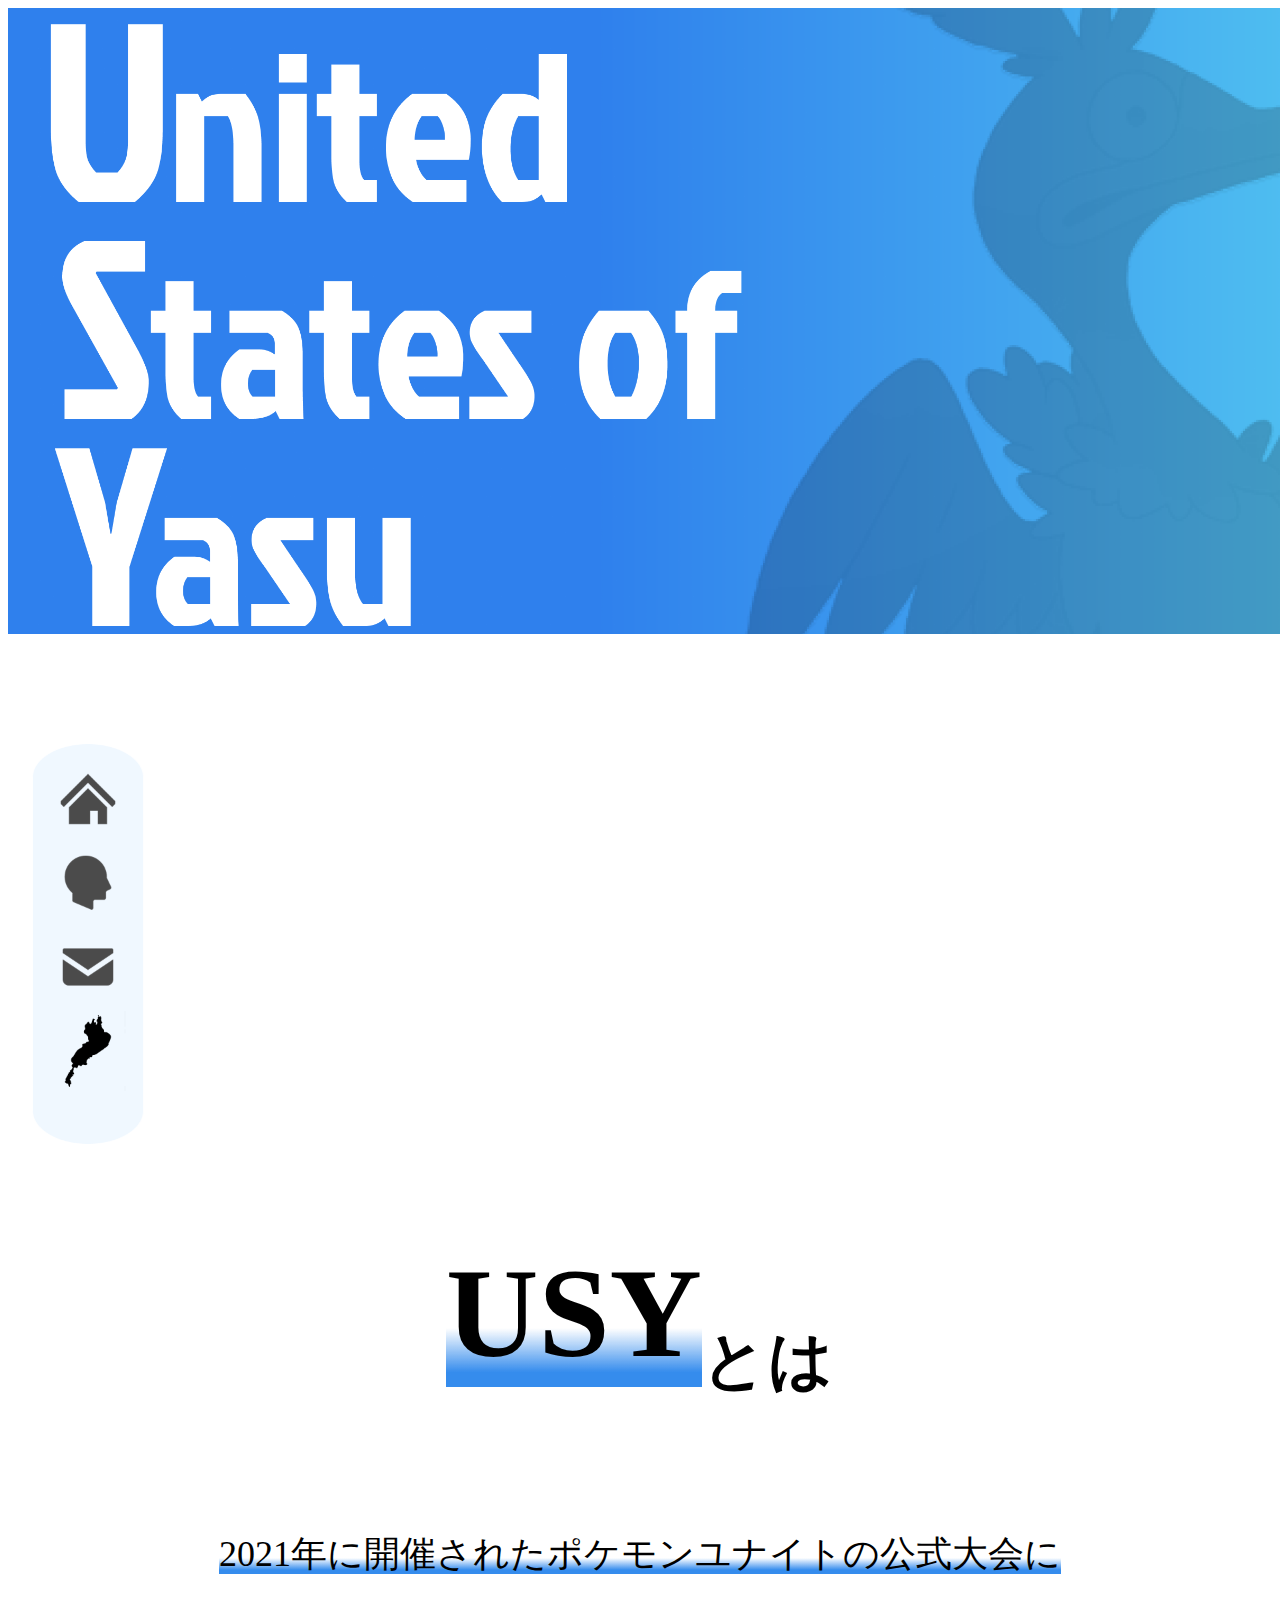
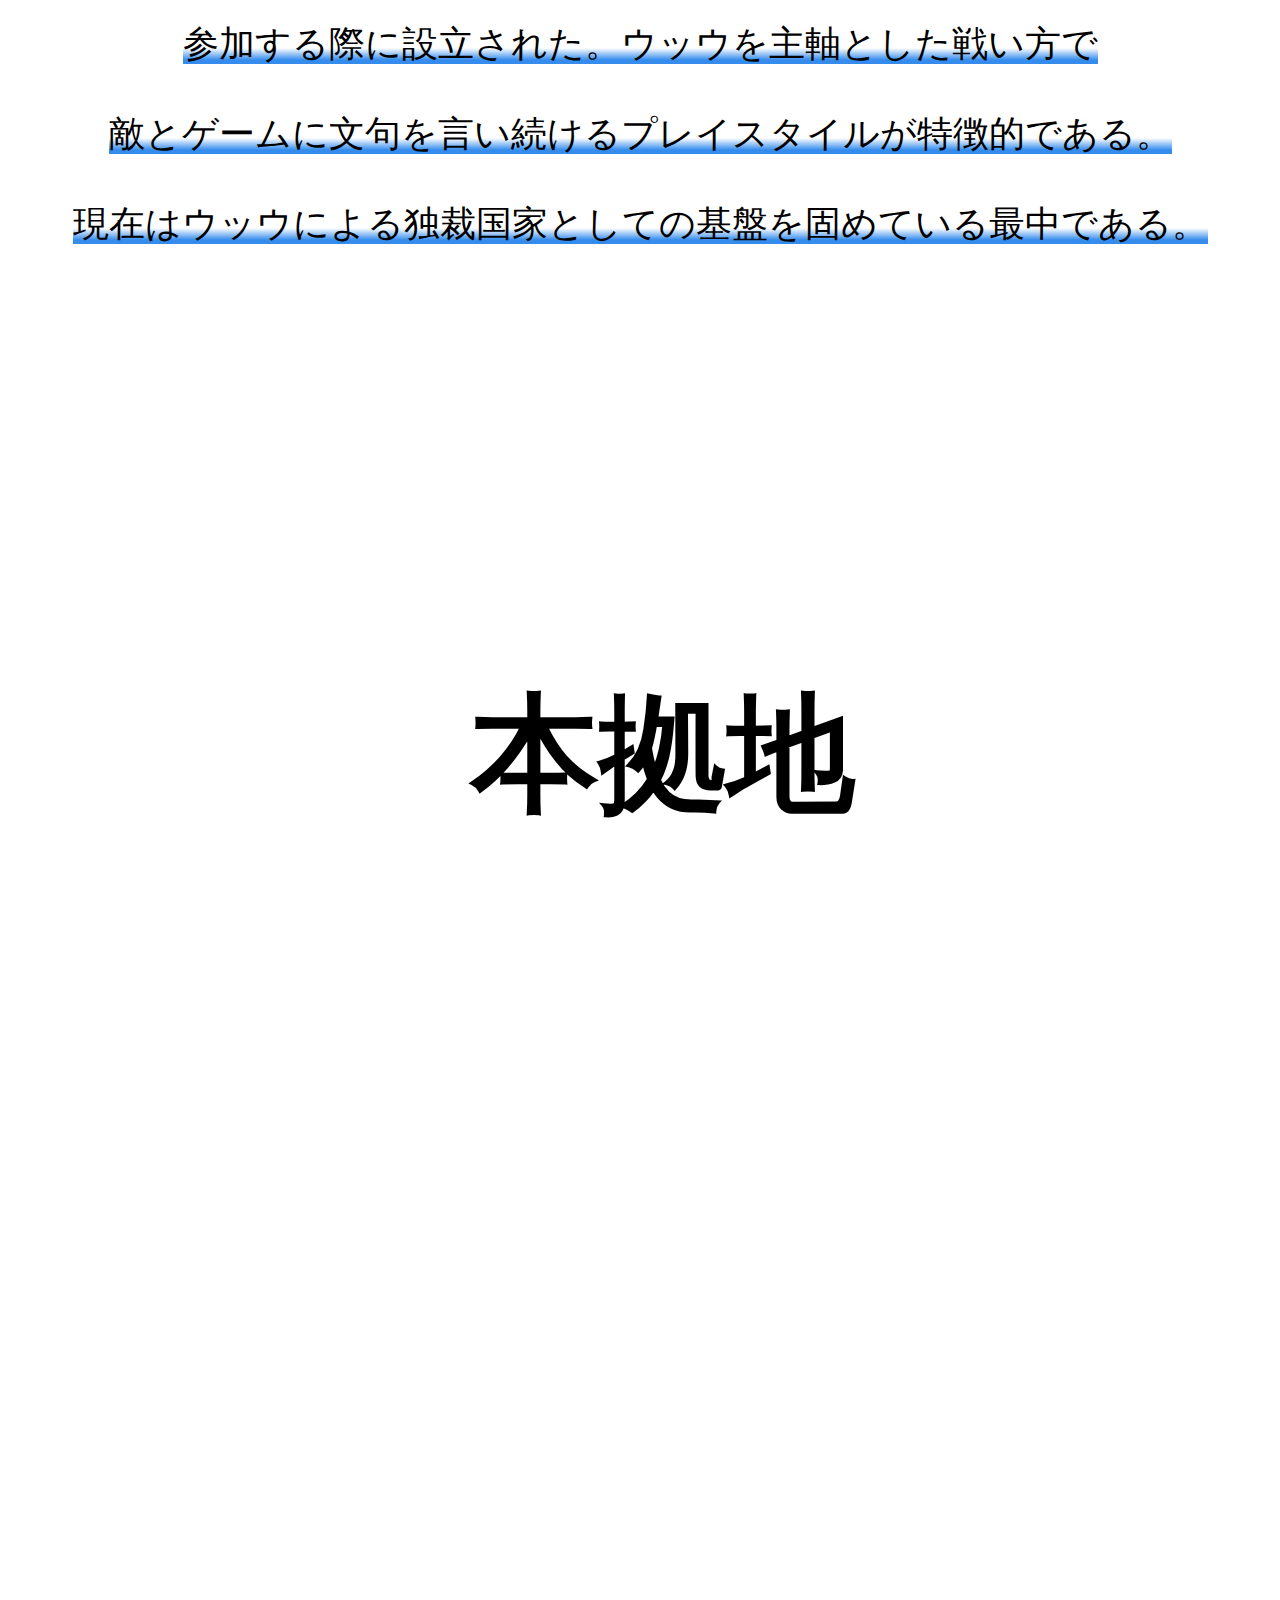
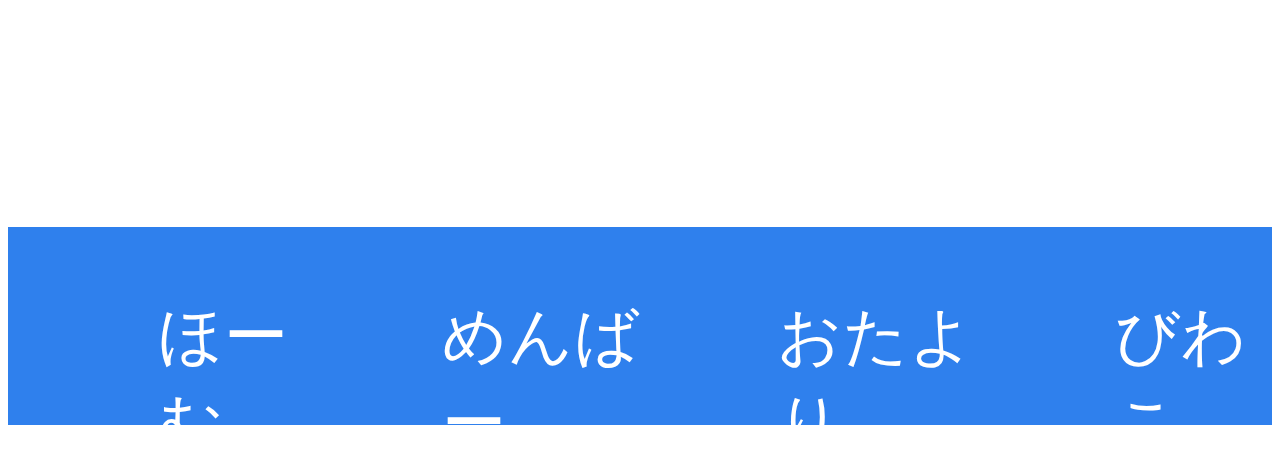
<file: index.html>
<!DOCTYPE html>
<html lang="ja">
<head>
    <meta charset="UTF-8">
    <meta name="viewport" content="width=device-width, initial-scale=1, minimum-scale=1, maximum-scale=1, user-scalable=no">
    <title>United states of yasu</title>
    <link rel="stylesheet" href="./css/style.css">
</head>
<body>
    <main>
        <!--タイトルビュー-->
        <div class="area-top-view">
            <div class="container">
                <img class="back" src="./img/Mainvisual/Mainvis_back.png">
                <img class="img"  id="title" src="./img/Mainvisual/Minvis_title.png">
                <img class="img"   id="uxu" src="./img/Mainvisual/Mainvis_uxu.png">
            </div>
        </div>
    

        
<div class="home">
        <!--ナビゲーション-->
            <div class="nav-container">
                <ul class="nav-area">
                    <li class="nav-icon"><a href="index.html"><img src="./img/nav/nav_homeicon.png"></a></li>
                    <li class="nav-icon"><a href="member.html"><img src="./img/nav/nav_membericon.png"></a></li>
                    <li class="nav-icon"><a href="contact.html"><img src="./img/nav/nav_mailicon.png"></a></li>
                    <li class="nav-icon"><a href=""><img src="./img/nav/nav_biwakoicon.png"></a></li>
                </ul>
            </div>




        <!--USYについて-->
        <section class="area-home-about">
            <div class="container">
                <div class="head-home">
                    <h1 class="ttl1" loading="lazy" >USY</h1>
                    <h1 class="ttl2" loading="lazy" >とは</h1>
                </div>
                    <div class="text">
                        <p class="description"><span class="marker">2021年に開催されたポケモンユナイトの公式大会に<br></span>
                            <span class="marker">参加する際に設立された。ウッウを主軸とした戦い方で<br></span>
                            <span class="marker"> 敵とゲームに文句を言い続けるプレイスタイルが特徴的である。<br></span>
                            <span class="marker">現在はウッウによる独裁国家としての基盤を固めている最中である。</span>
                        </p>
                    </div>
            </div>
        </section>

<!--本拠地-->
        <section class="area-home-ie">
            <div class="container">
                <div class="head-ie">
                    <h1 class="ttl-ie">本拠地</h1>
                    <div class="Map">
                        <iframe src="https://www.google.com/maps/embed?pb=!1m18!1m12!1m3!1d1689.1004318960343!2d136.02702388579354!3d35.06874247629437!2m3!1f0!2f0!3f0!3m2!1i1024!2i768!4f13.1!3m3!1m2!1s0x600170f794026bbb%3A0x8f0c9e824e42f577!2z44CSNTIwLTIzMzEg5ruL6LOA55yM6YeO5rSy5biC5bCP56-g5Y6f77yR77yZ77yU77yQ4oiS77yT77yZ!5e0!3m2!1sja!2sjp!4v1739343496505!5m2!1sja!2sjp" width="800" height="600" style="border:0;" allowfullscreen="" loading="lazy" referrerpolicy="no-referrer-when-downgrade"></iframe>
                    </div>
                </div>
            </div>
        </section>
</div>
    </main>

    <footer>
        <div class="container">
            <ul class="footer-nav">
                <li class="home"><a href="./index.html">ほーむ</a></li>
                <li class="member"><a href="./member.html">めんばー</a></li>
                <li class="contact"><a href="./contact.html">おたより</a></li>
                <li class="biwako"><a href="">びわこ</a></li>
            </ul>
        </div>
    </footer>
</body>
</html>
</file>
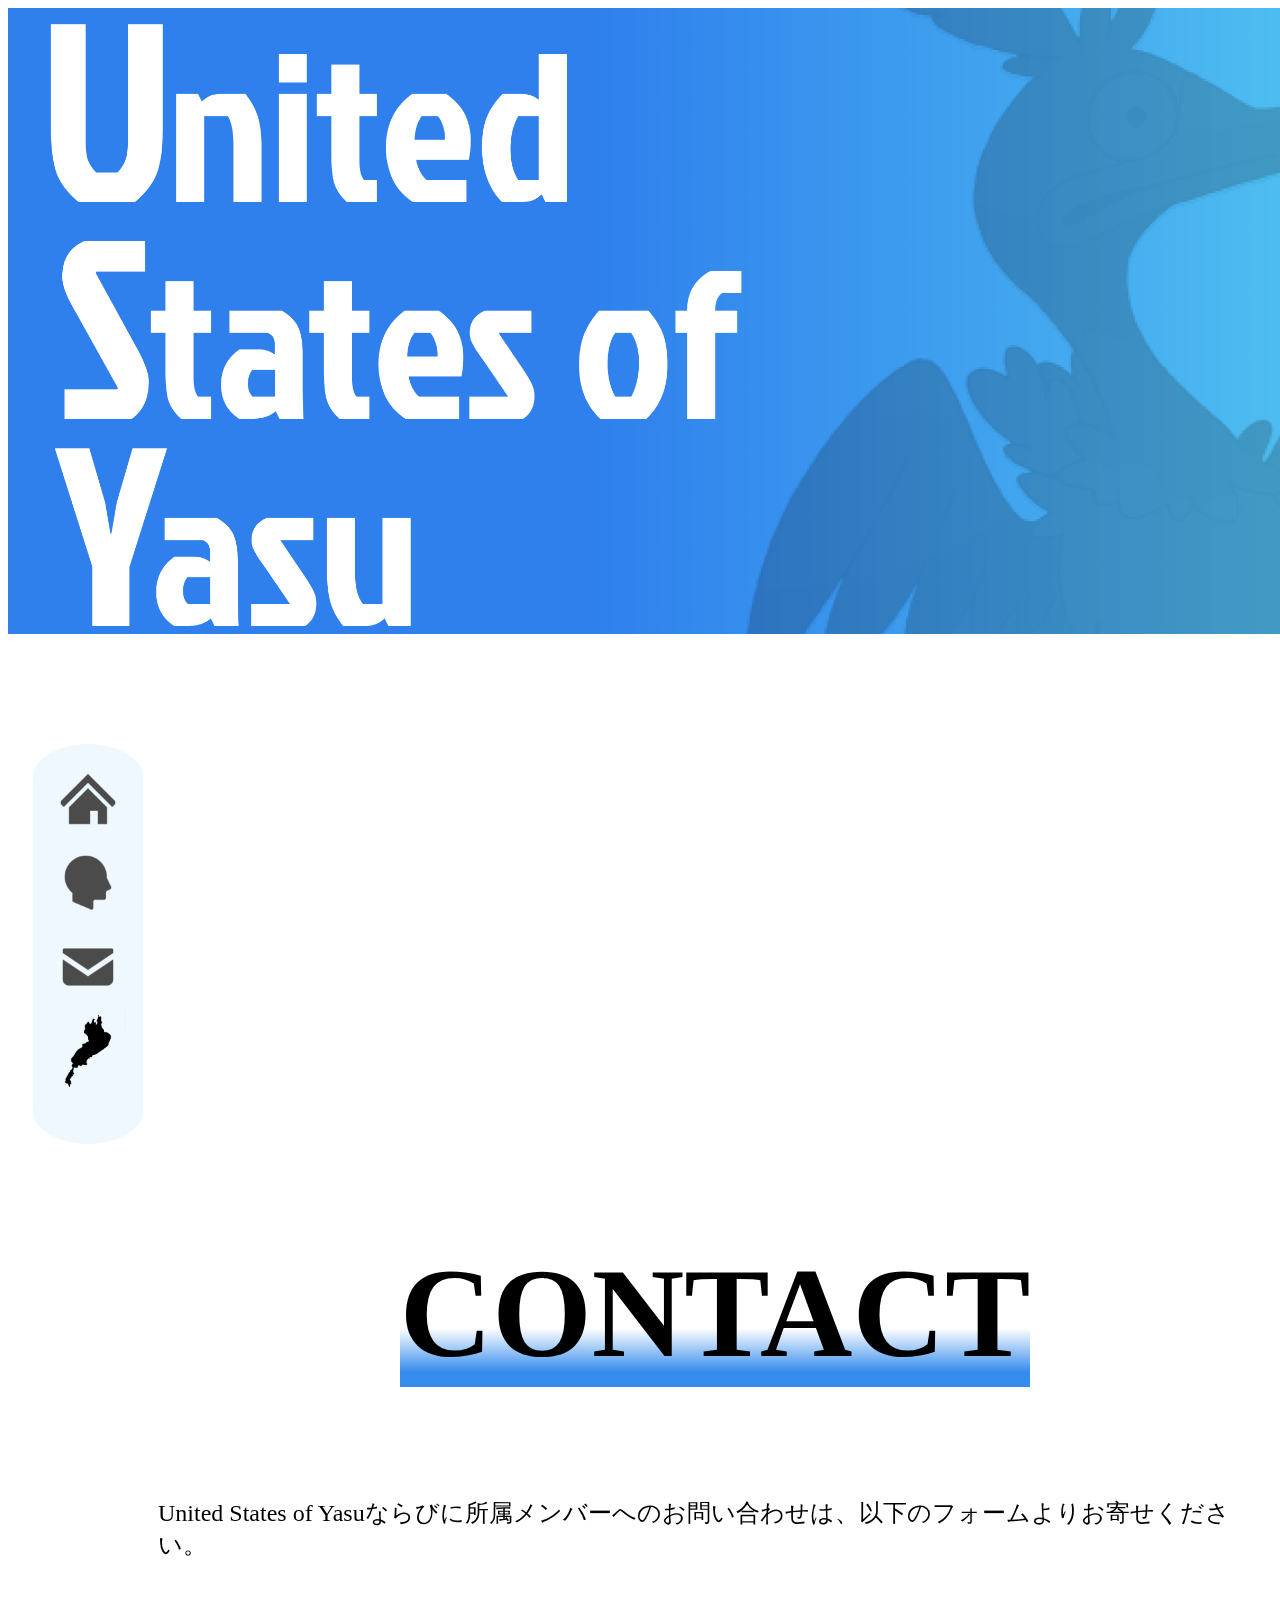
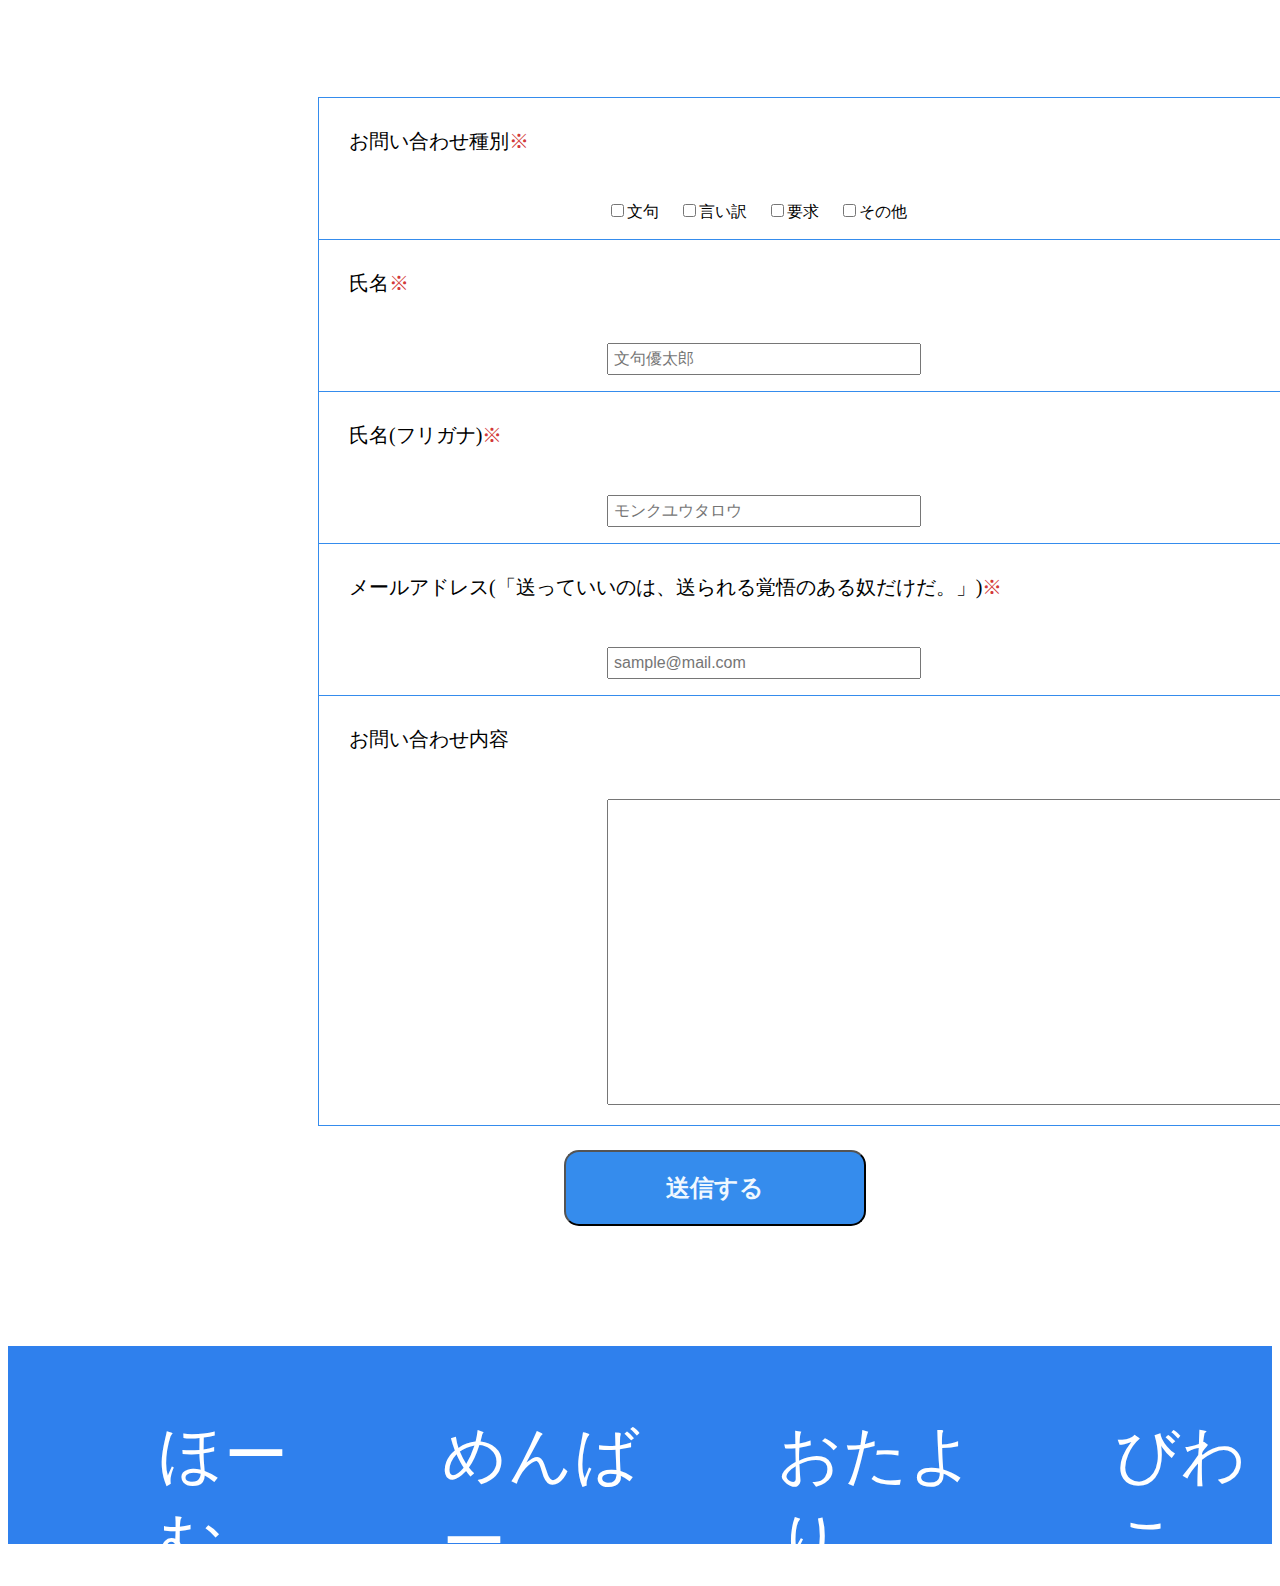
<file: contact.html>
<!DOCTYPE html>
<html lang="ja">
<head>
    <meta charset="UTF-8">
    <meta name="viewport" content="width=device-width, initial-scale=1, minimum-scale=1, maximum-scale=1, user-scalable=no">
    <title>United states of yasu</title>
    <link rel="stylesheet" href="./css/style.css">
</head>
<body>
    <main>
        <!--タイトルビュー-->
        <div class="area-top-view">
            <div class="container">
                <img class="back" src="./img/Mainvisual/Mainvis_back.png">
                <img class="img" id="title" src="./img/Mainvisual/Minvis_title.png">
                <img class="img" id="uxu" src="./img/Mainvisual/Mainvis_uxu.png">
            </div>
        </div>
    

        
<div class="home">
        <!--ナビゲーション-->
            <div class="nav-container">
                <ul class="nav-area">
                    <li class="nav-icon"><a href="./index.html"><img src="./img/nav/nav_homeicon.png"></a></li>
                    <li class="nav-icon"><a href="./member.html"><img src="./img/nav/nav_membericon.png"></a></li>
                    <li class="nav-icon"><a href="./contact.html"><img src="./img/nav/nav_mailicon.png"></a></li>
                    <li class="nav-icon"><a href=""><img src="./img/nav/nav_biwakoicon.png"></a></li>
                </ul>
            </div>



            <!--お問い合わせフォーム-->
            <section class="contact-area">
                <div class="container">

                    <div class="contact-title">
                        <h1 class="ttl-contact">CONTACT</h1>
                    </div>

                    <div class="contact-home-area">
                        <div class="contact-p">
                            <p>United States of Yasuならびに所属メンバーへのお問い合わせは、以下のフォームよりお寄せください。</p>
                        </div>

                        <div class="contact-home-style">
                            <form action="contact.php" method="post">
                                <dl>
                                    <dt>お問い合わせ種別<span class="must">※</span></dt>
                                    <dd>
                                        <label><input type="checkbox" name="category" value="文句">文句</label>
                                        <label><input type="checkbox" name="category" value="言い訳">言い訳</label>
                                        <label><input type="checkbox" name="category" value="要求">要求</label>
                                        <label><input type="checkbox" name="category" value="その他">その他</label>
                                    </dd>
                                    <dt>氏名<span class="must">※</span></dt> <dd><input type="text" name="name" required placeholder="文句優太郎"></dd>

                                    <dt>氏名(フリガナ)<span class="must">※</span></dt> <dd><input type="text" name="name-kana" required placeholder="モンクユウタロウ"></dd>

                                    <dt>メールアドレス(「送っていいのは、送られる覚悟のある奴だけだ。」)<span class="must">※</span></dt>
                                    <dd><input type="email" name="email" required placeholder="sample@mail.com"></dd>

                                    <dt>お問い合わせ内容</dt>
                                    <dd>
                                        <textarea name="comment" cols="96%" rows="20"></textarea>
                                    </dd>
                                </dl>
                                <p class="submit"><input type="submit" name="submit" value="送信する"></p>
                            </form>
                        </div>
                    </div>
                </div>
            </section>


 
    </main>

    <footer>
        <div class="container">
            <ul class="footer-nav">
                <li class="home"><a href="/index.html">ほーむ</a></li>
                <li class="member"><a href="/member.html">めんばー</a></li>
                <li class="contact"><a href="/contact.html">おたより</a></li>
                <li class="biwako"><a href="">びわこ</a></li>
            </ul>
        </div>
    </footer>
</body>
</html>
</file>
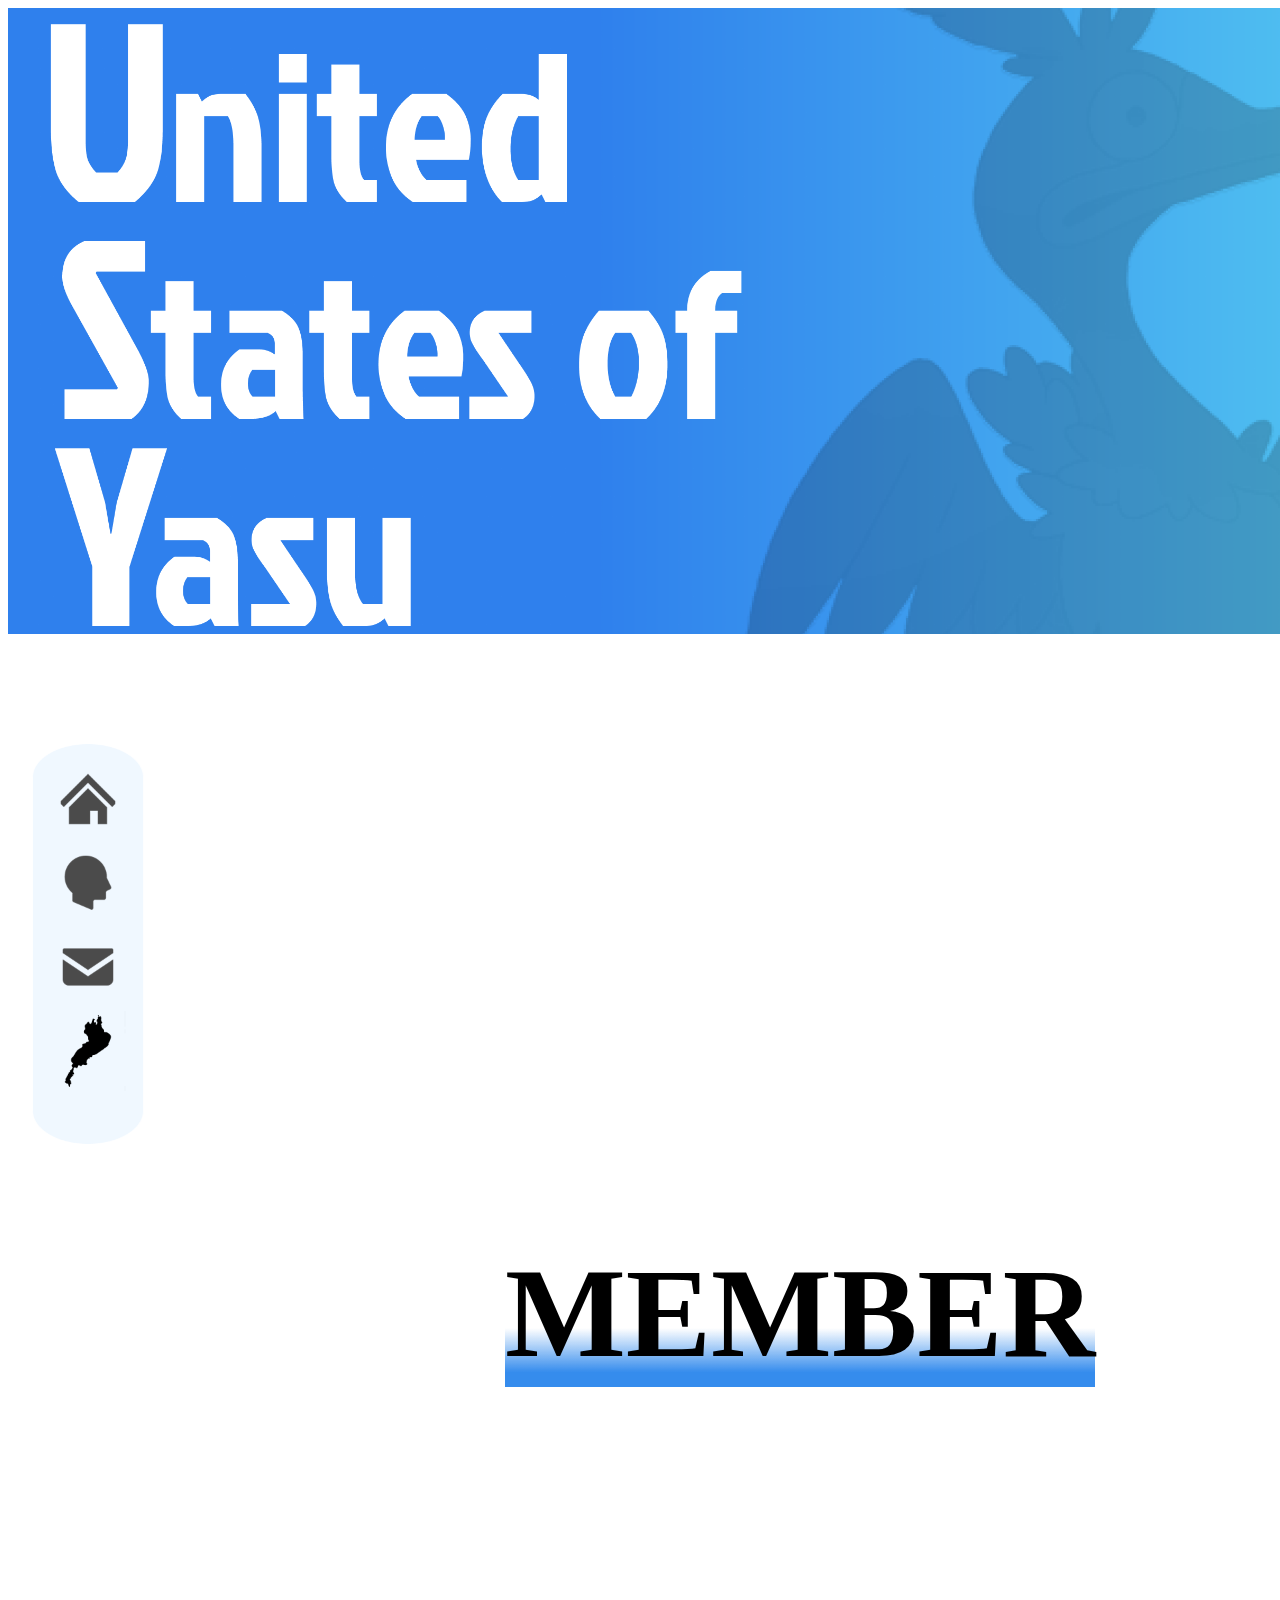
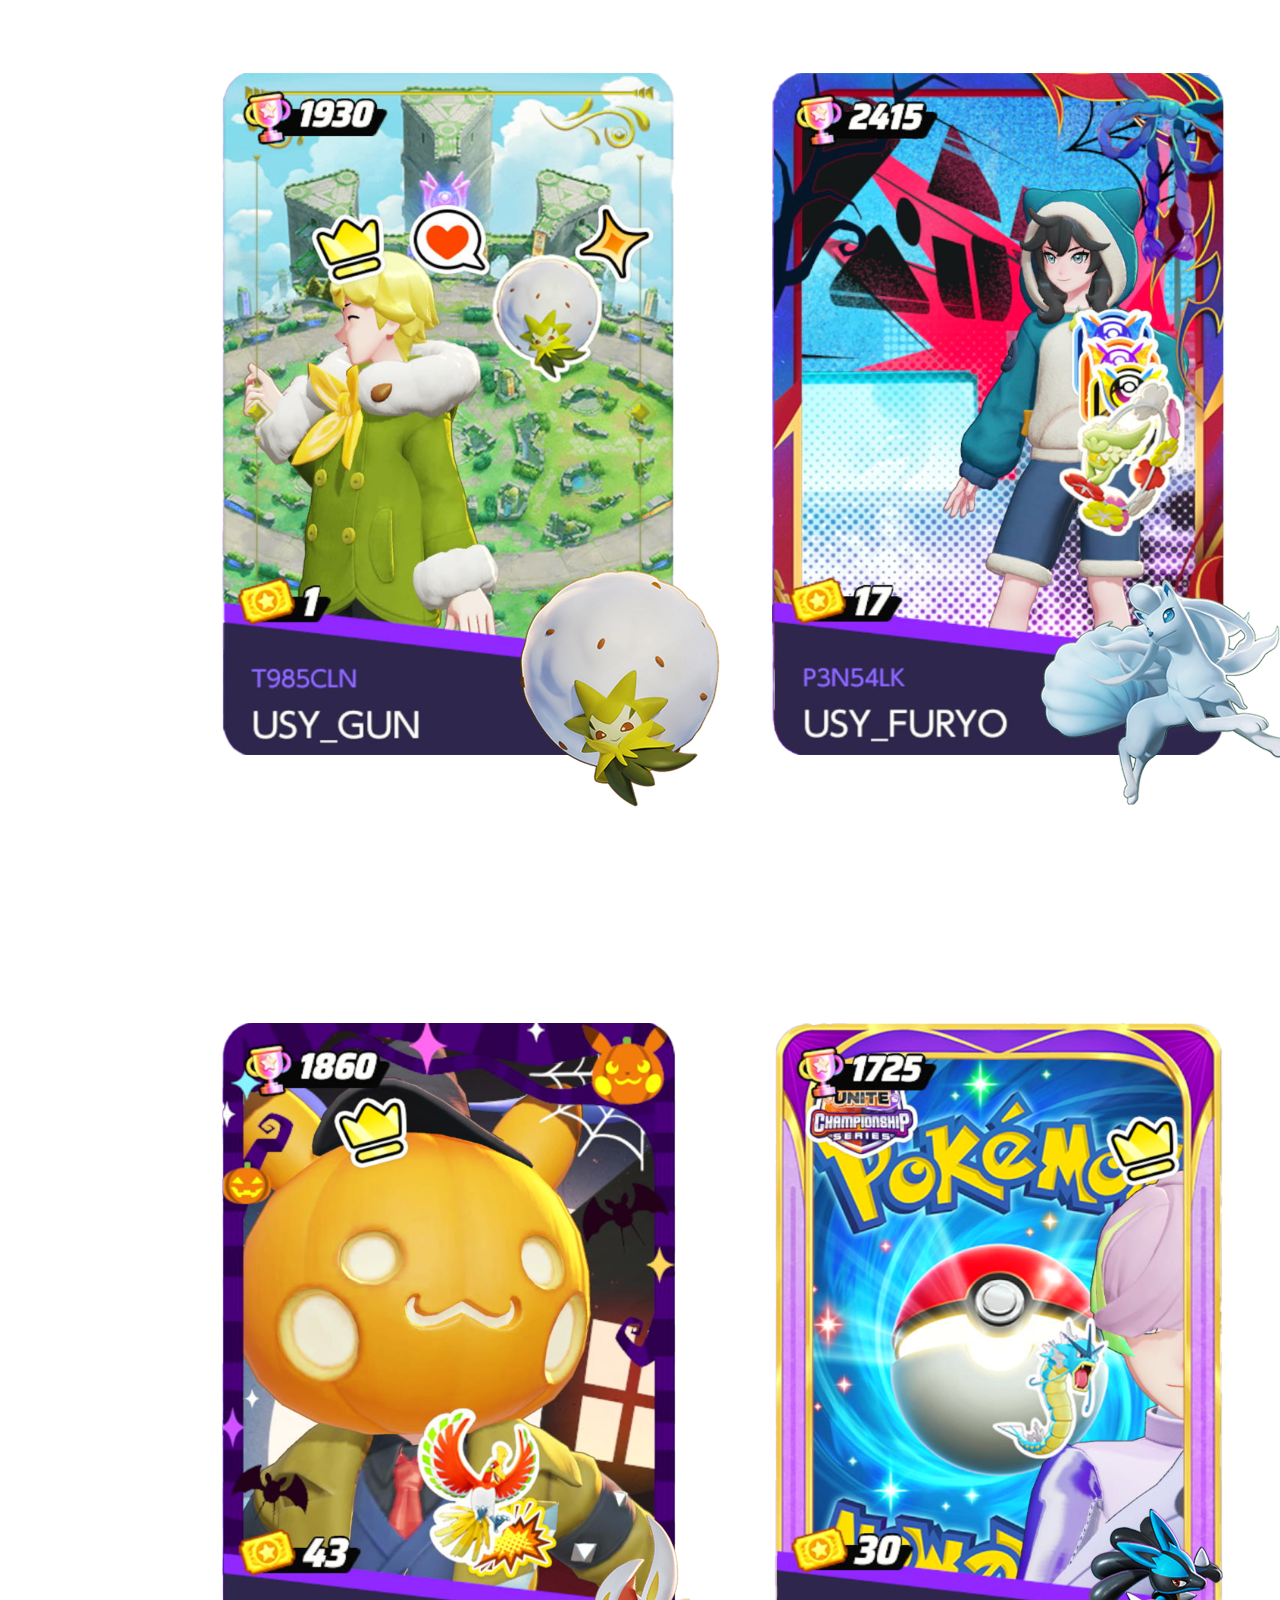
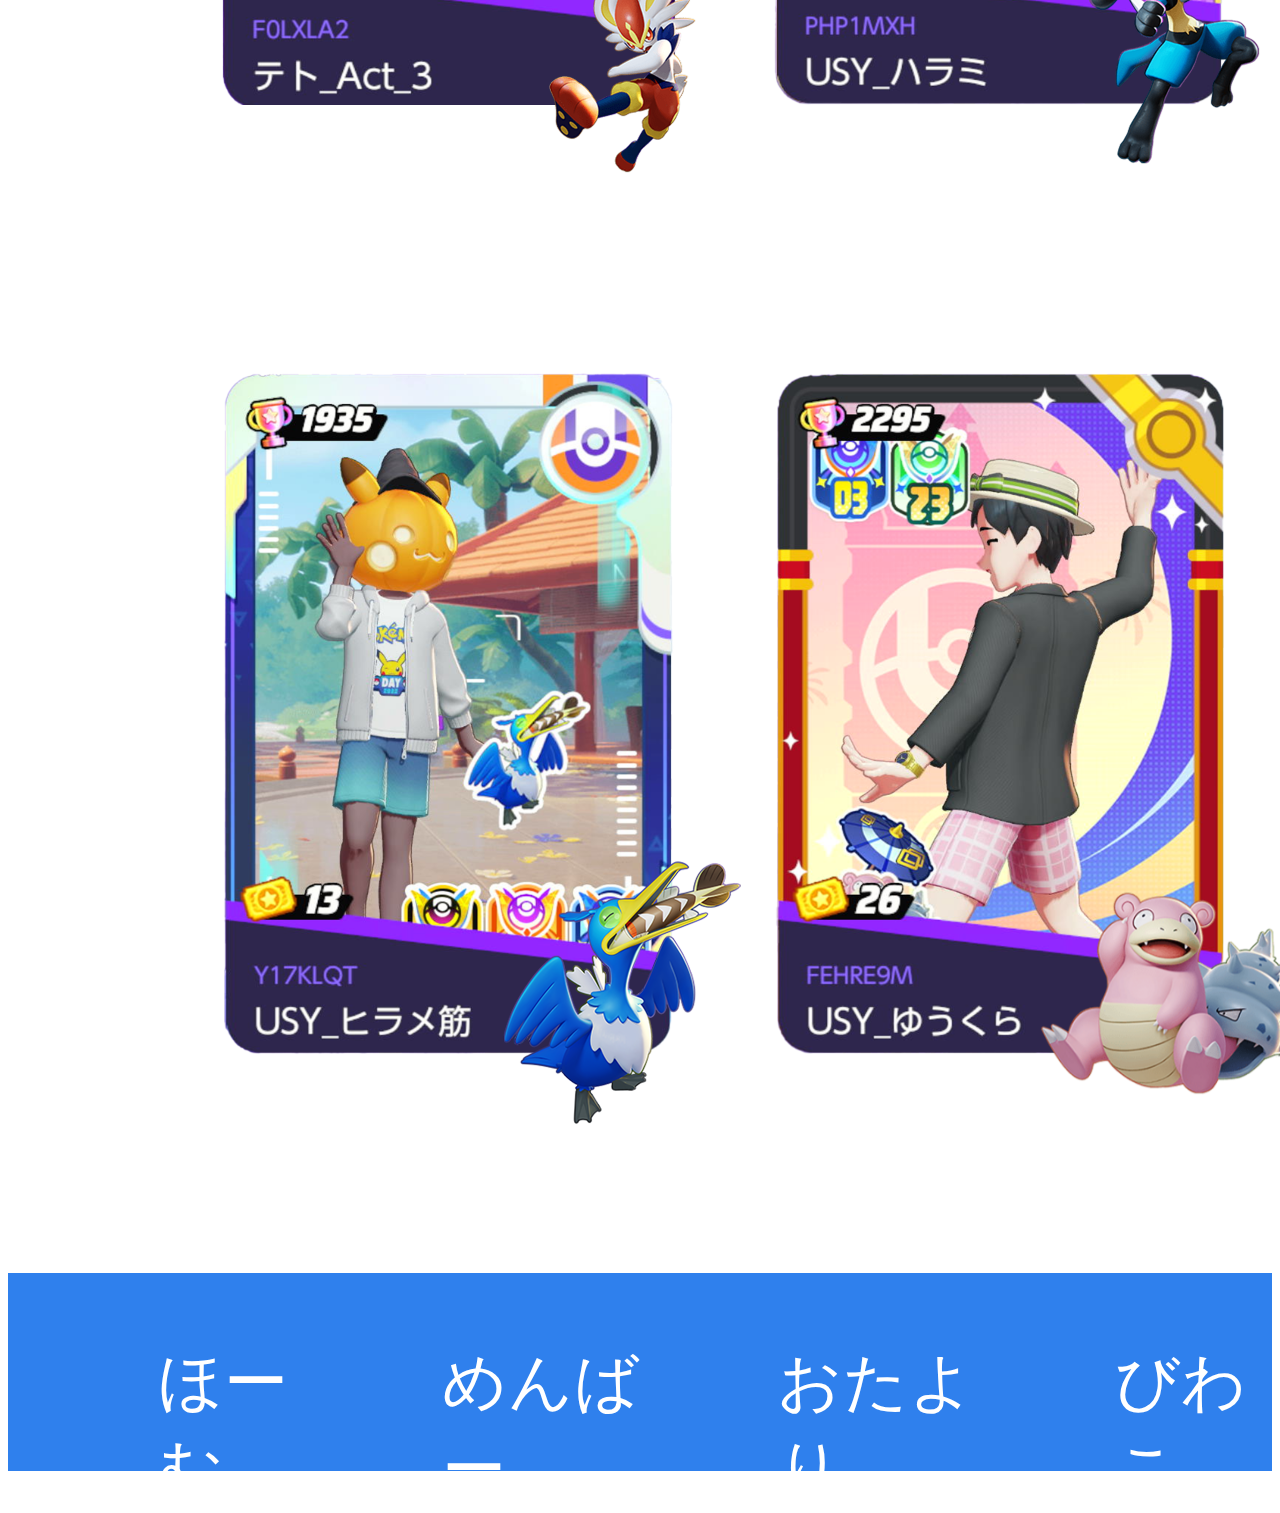
<file: member.html>
<!DOCTYPE html>
<html lang="ja">
<head>
    <meta charset="UTF-8">
    <meta name="viewport" content="width=device-width, initial-scale=1, minimum-scale=1, maximum-scale=1, user-scalable=no">
    <title>United states of yasu</title>
    <link rel="stylesheet" href="./css/style.css">
</head>
<body>
    <main>
        <!--タイトルビュー-->
        <div class="area-top-view">
            <div class="container">
                <img class="back" src="./img/Mainvisual/Mainvis_back.png">
                <img class="img" id="title" src="./img/Mainvisual/Minvis_title.png">
                <img class="img" id="uxu" src="./img/Mainvisual/Mainvis_uxu.png">
            </div>
        </div>
    

        
<div class="home">
        <!--ナビゲーション-->
            <div class="nav-container">
                <ul class="nav-area">
                    <li class="nav-icon"><a href="./index.html"><img src="./img/nav/nav_homeicon.png"></a></li>
                    <li class="nav-icon"><a href="./member.html"><img src="./img/nav/nav_membericon.png"></a></li>
                    <li class="nav-icon"><a href="./contact.html"><img src="./img/nav/nav_mailicon.png"></a></li>
                    <li class="nav-icon"><a href=""><img src="./img/nav/nav_biwakoicon.png"></a></li>
                </ul>
            </div>

            <!--メンバーカード-->
        <section class="member-area">
            <div class="container">
                <div class="member-title">
                    <h1 class="ttl-member">MEMBER</h1>
                </div>

                <div class="member-card-area">
                    <div class="container">

                    <div class="member-card">
                        <a href="./member-of/GUN.html"><img class="member-img1" src="./img/member/player/1-GUN.svg"></a>
                        <a href="./member-of/GUN.html"><img class="member-img2" src="./img/member/pokemon/ワタシラガ.png"></a>
                    </div>
                    
                    <div class="member-card">
                        <a href="./member-of/FURYO.html"><img class="member-img1" src="./img/member/player/2-FURYO.svg"></a>
                        <a href="./member-of/FURYO.html"><img class="member-img2" src="./img/member/pokemon/アローラキュウコン.png"></a>
                    </div>

                    <div class="member-card">
                        <a href="./member-of/teto.html"><img class="member-img1" src="./img/member/player/3-teto.svg"></a>
                        <a href="./member-of/teto.html"><img class="member-img2" src="./img/member/pokemon/エースバーン.png"></a>
                    </div>

                    <div class="member-card">
                        <a href="./member-of/harami.html"><img class="member-img1" src="./img/member/player/4-ハラミ.svg"></a>
                        <a href="./member-of/harami.html"><img class="member-img2" src="./img/member/pokemon/ルカリオ.png"></a>
                    </div>

                    <div class="member-card">
                        <a href="./member-of/hiramekin.html"><img class="member-img1" src="./img/member/player/5-ヒラメ筋.svg"></a>
                        <a href="./member-of/hiramekin.html"><img class="member-img2" src="./img/member/pokemon/ウッウ.png"></a>
                    </div>

                    <div class="member-card">
                        <a href="./member-of/yuukura.html"><img class="member-img1" src="./img/member/player/6-ゆうくら.svg"></a>
                        <a href="./member-of/yuukura.html"><img class="member-img2" src="./img/member/pokemon/ヤドラン.png"></a>
                    </div>

                    </div>


                </div>
            </div>

        </section>


        


</div>
    </main>

    <footer>
        <div class="container">
            <ul class="footer-nav">
                <li class="home"><a href="./index.html">ほーむ</a></li>
                <li class="member"><a href="./member.html">めんばー</a></li>
                <li class="contact"><a href="./contact.html">おたより</a></li>
                <li class="biwako"><a href="">びわこ</a></li>
            </ul>
        </div>
    </footer>
</body>
</html>
</file>
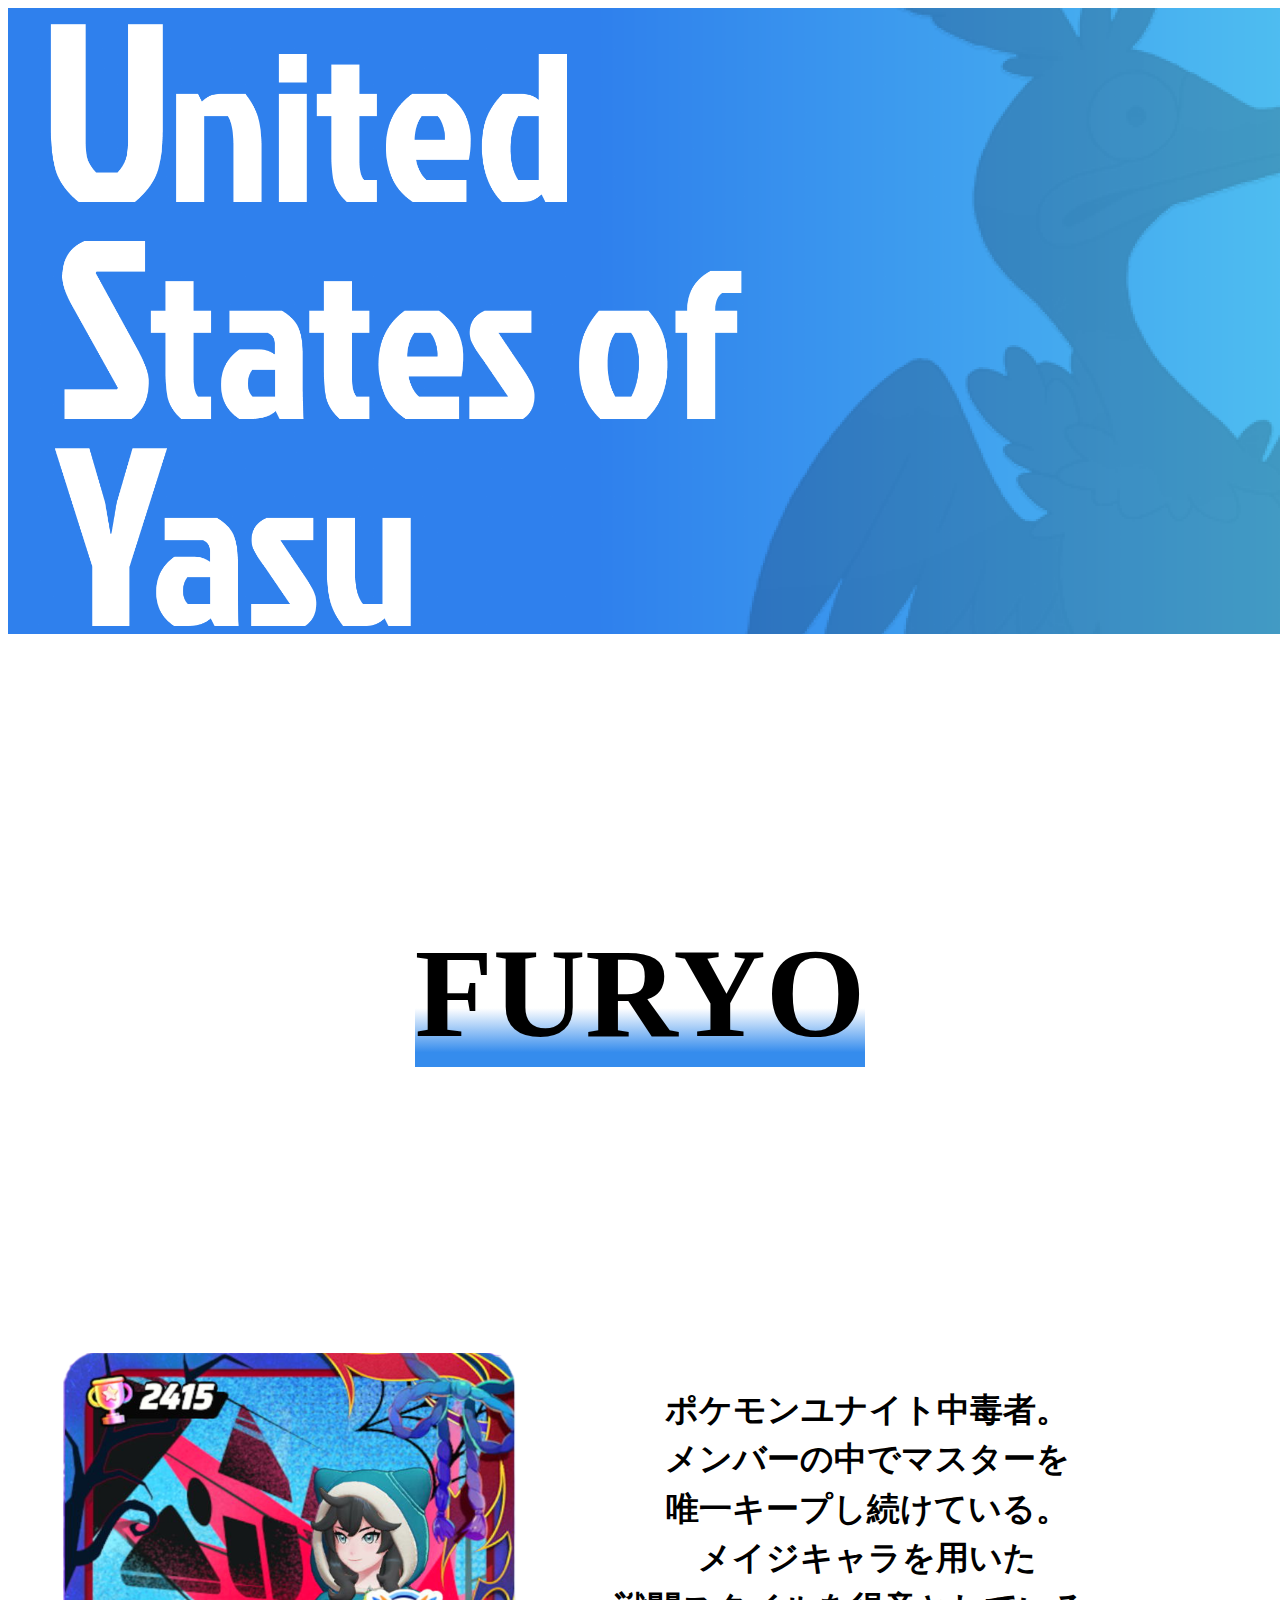
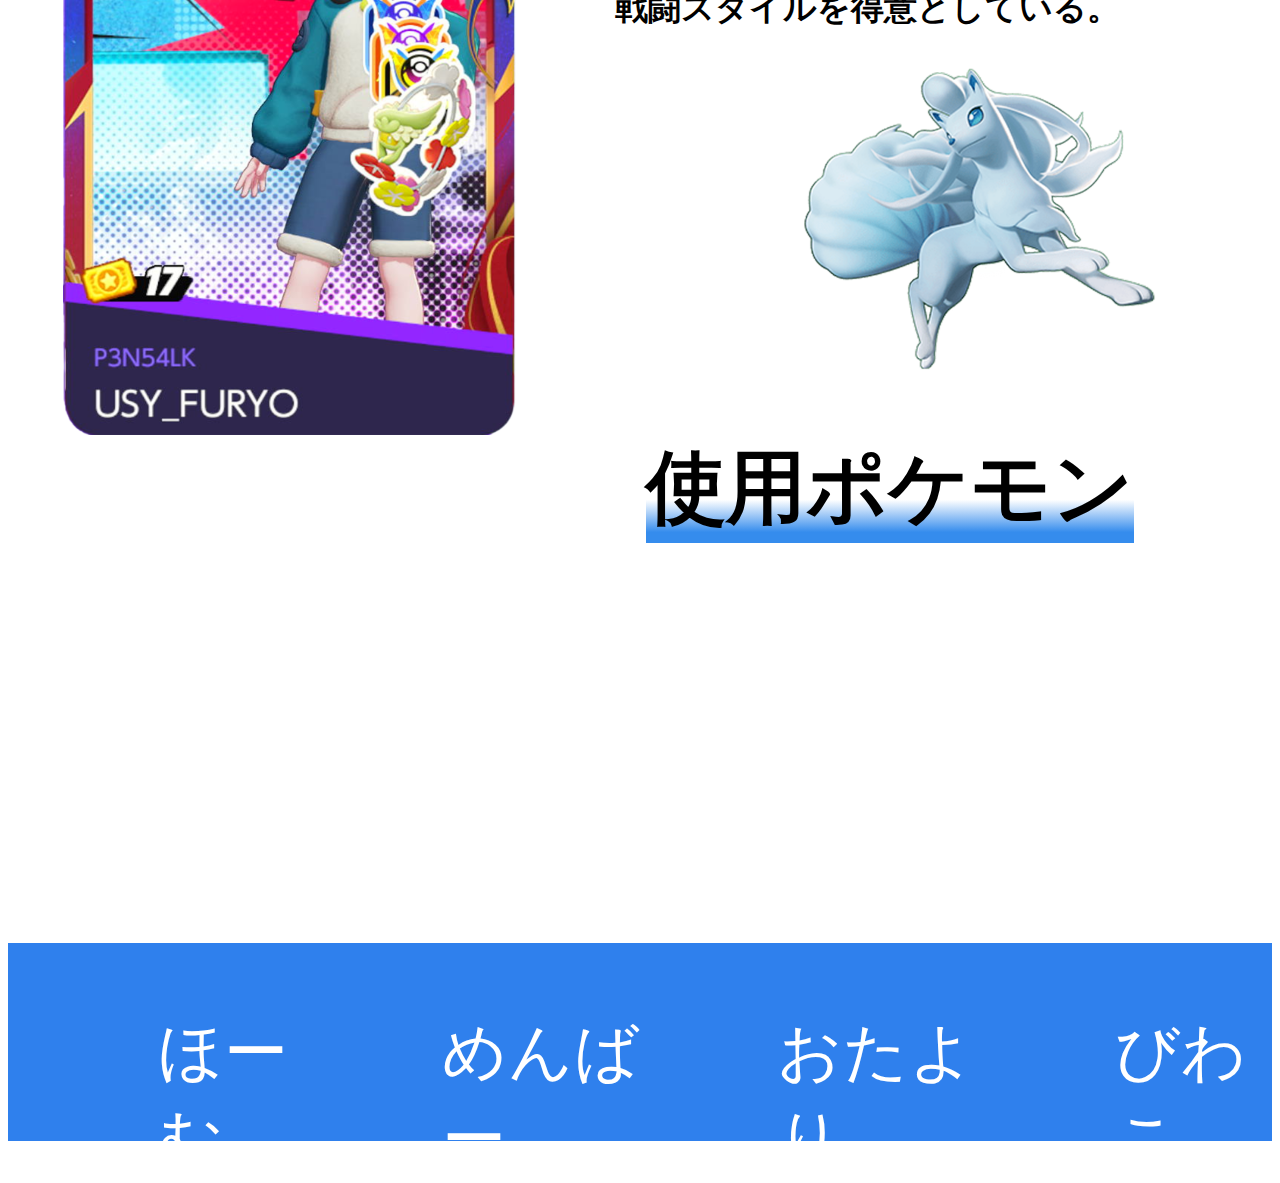
<file: member-of/FURYO.html>
<!DOCTYPE html>
<html lang="ja">
<head>
    <meta charset="UTF-8">
    <meta name="viewport" content="width=device-width, initial-scale=1, minimum-scale=1, maximum-scale=1, user-scalable=no">
    <title>United states of yasu</title>
    <link rel="stylesheet" href="../css/style.css">
</head>
<body>
    <main>
        <!--タイトルビュー-->
        <div class="area-top-view">
            <div class="container">
                <img class="back" src="../img/Mainvisual/Mainvis_back.png">
                <img class="img" id="title" src="../img/Mainvisual/Minvis_title.png">
                <img class="img" id="uxu" src="../img/Mainvisual/Mainvis_uxu.png">
            </div>
        </div>
    
        <!--メンバーページ-->
        <secction class="member-page-area">
            <div class="member-page-title">
                <h1 class="ttl-member">FURYO</h1>
            </div>

            <div class="container">
                <img class="member-page-img" src="../img/member/player/2-FURYO.svg">
                <div class="member-int-container">
                    <h3 class="member-page-intro">ポケモンユナイト中毒者。<br>メンバーの中でマスターを<br>唯一キープし続けている。<br>メイジキャラを用いた<br>戦闘スタイルを得意としている。</h3>
                </div>
                <img class="member-page-pokemon" src="../img/member/pokemon/アローラキュウコン.png">
                <h1 class="ttl-member2">使用ポケモン</h1>
            </div>
        </secction>

    <footer>
        <div class="container">
            <ul class="footer-nav">
                <li class="home"><a href="../index.html">ほーむ</a></li>
                <li class="member"><a href="../member.html">めんばー</a></li>
                <li class="contact"><a href="../contact.html">おたより</a></li>
                <li class="biwako"><a href="">びわこ</a></li>
            </ul>
        </div>
    </footer>
</body>
</html>
</file>
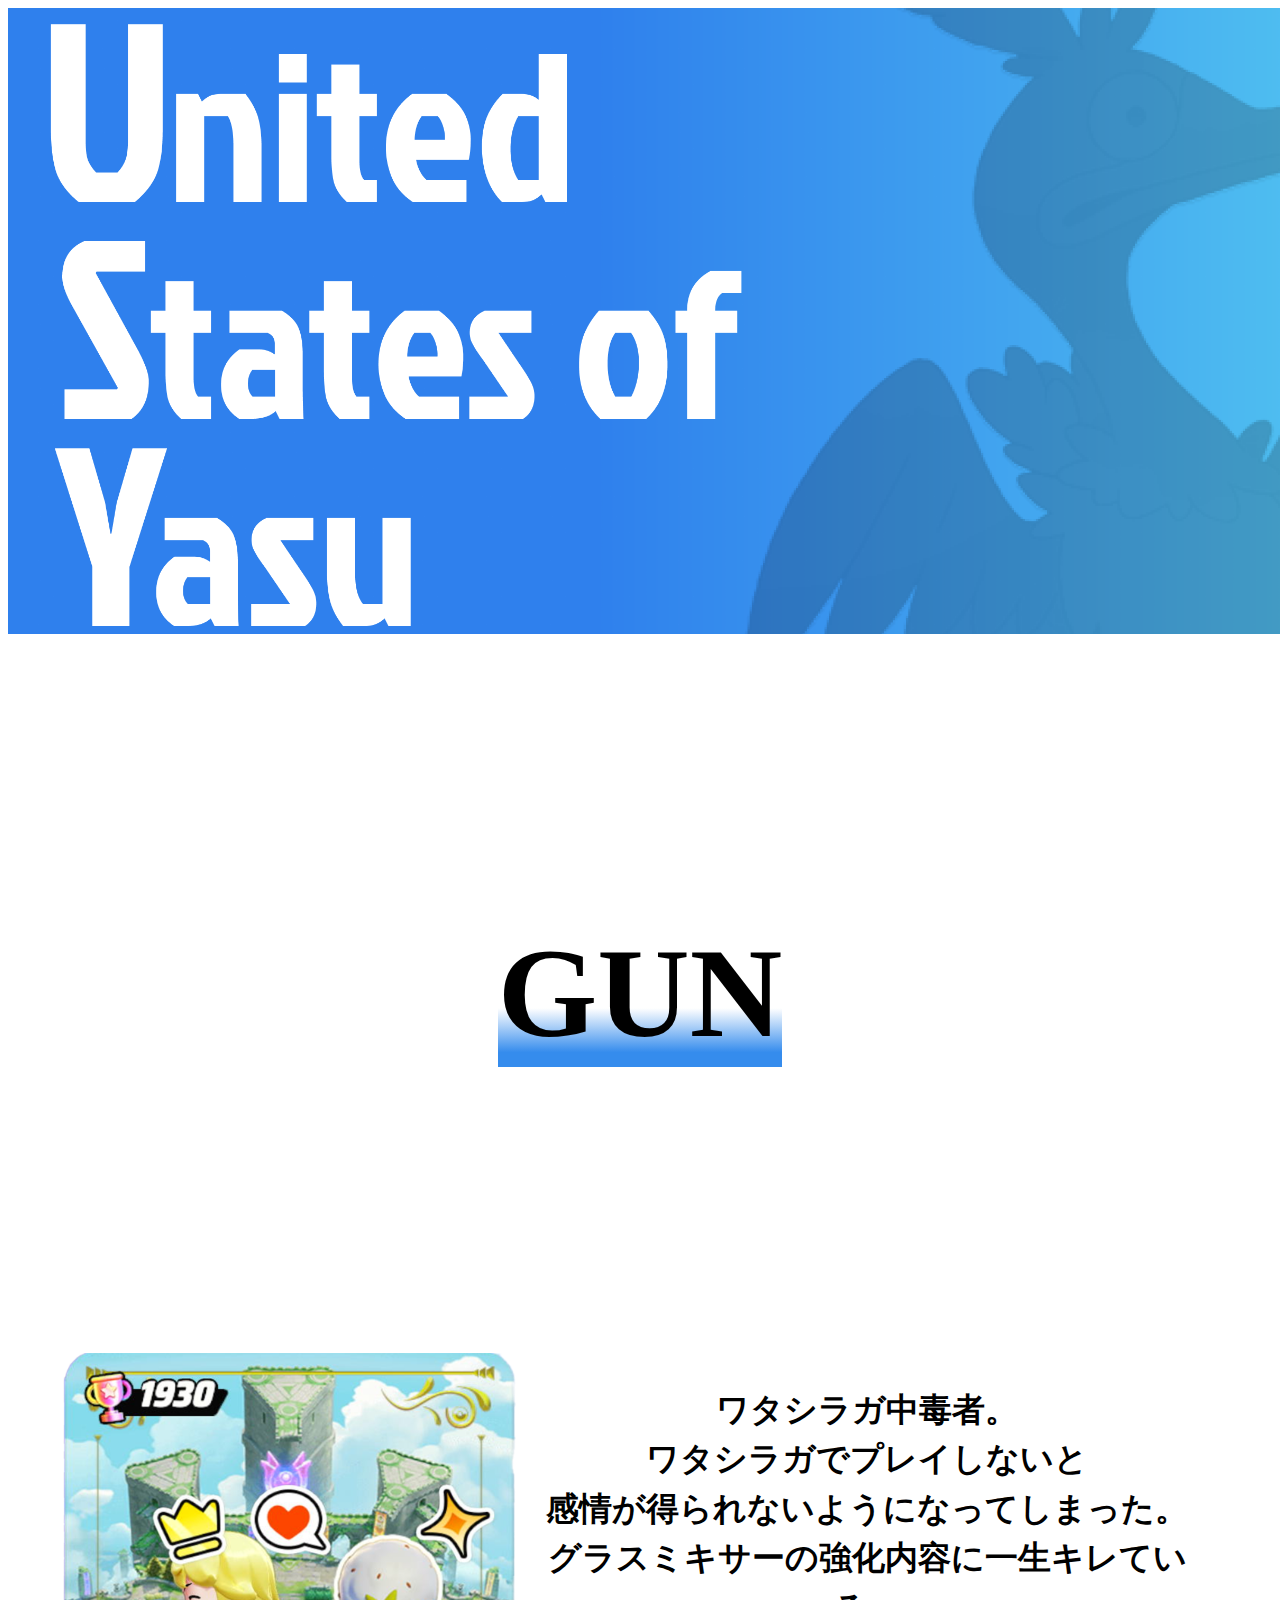
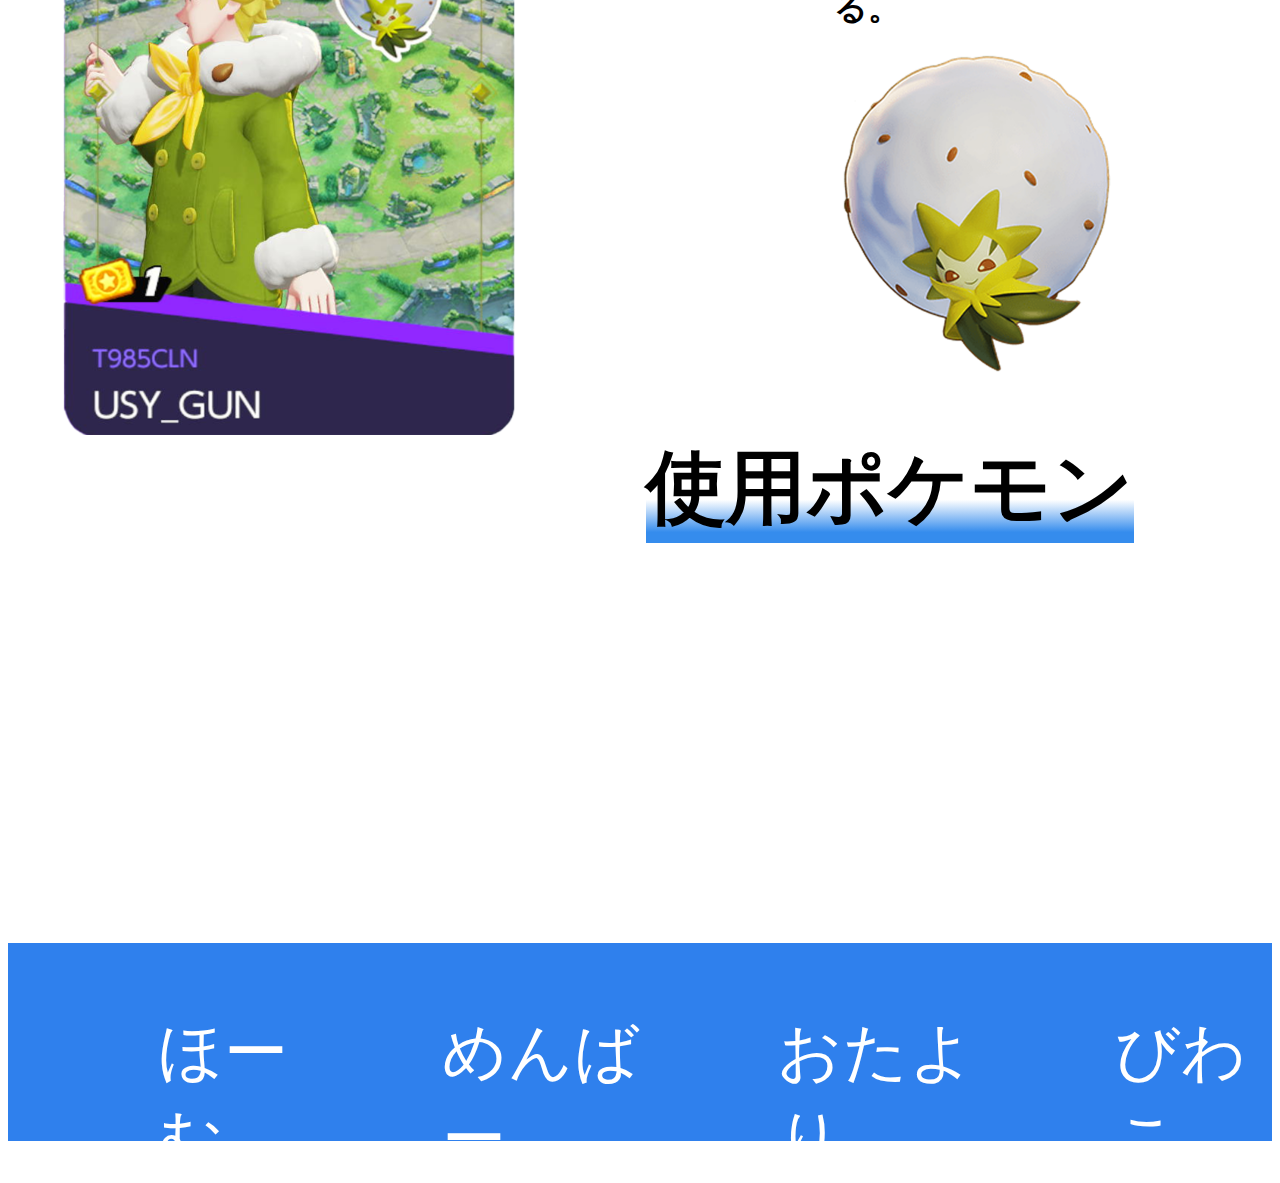
<file: member-of/GUN.html>
<!DOCTYPE html>
<html lang="ja">
<head>
    <meta charset="UTF-8">
    <meta name="viewport" content="width=device-width, initial-scale=1, minimum-scale=1, maximum-scale=1, user-scalable=no">
    <title>United states of yasu</title>
    <link rel="stylesheet" href="../css/style.css">
</head>
<body>
    <main>
        <!--タイトルビュー-->
        <div class="area-top-view">
            <div class="container">
                <img class="back" src="../img/Mainvisual/Mainvis_back.png">
                <img class="img" id="title" src="../img/Mainvisual/Minvis_title.png">
                <img class="img" id="uxu" src="../img/Mainvisual/Mainvis_uxu.png">
            </div>
        </div>
    
        <!--メンバーページ-->
        <secction class="member-page-area">
            <div class="member-page-title">
                <h1 class="ttl-member">GUN</h1>
            </div>

            <div class="container">
                <img class="member-page-img" src="../img/member/player/1-GUN.svg">
                <div class="member-int-container">
                    <h3 class="member-page-intro">ワタシラガ中毒者。<br>ワタシラガでプレイしないと<br>感情が得られないようになってしまった。<br>グラスミキサーの強化内容に一生キレている。</h3>
                </div>
                <img class="member-page-pokemon" src="../img/member/pokemon/ワタシラガ.png">
                <h1 class="ttl-member2">使用ポケモン</h1>
            </div>
        </secction>

    <footer>
        <div class="container">
            <ul class="footer-nav">
                <li class="home"><a href="../index.html">ほーむ</a></li>
                <li class="member"><a href="../member.html">めんばー</a></li>
                <li class="contact"><a href="../contact.html">おたより</a></li>
                <li class="biwako"><a href="">びわこ</a></li>
            </ul>
        </div>
    </footer>
</body>
</html>
</file>
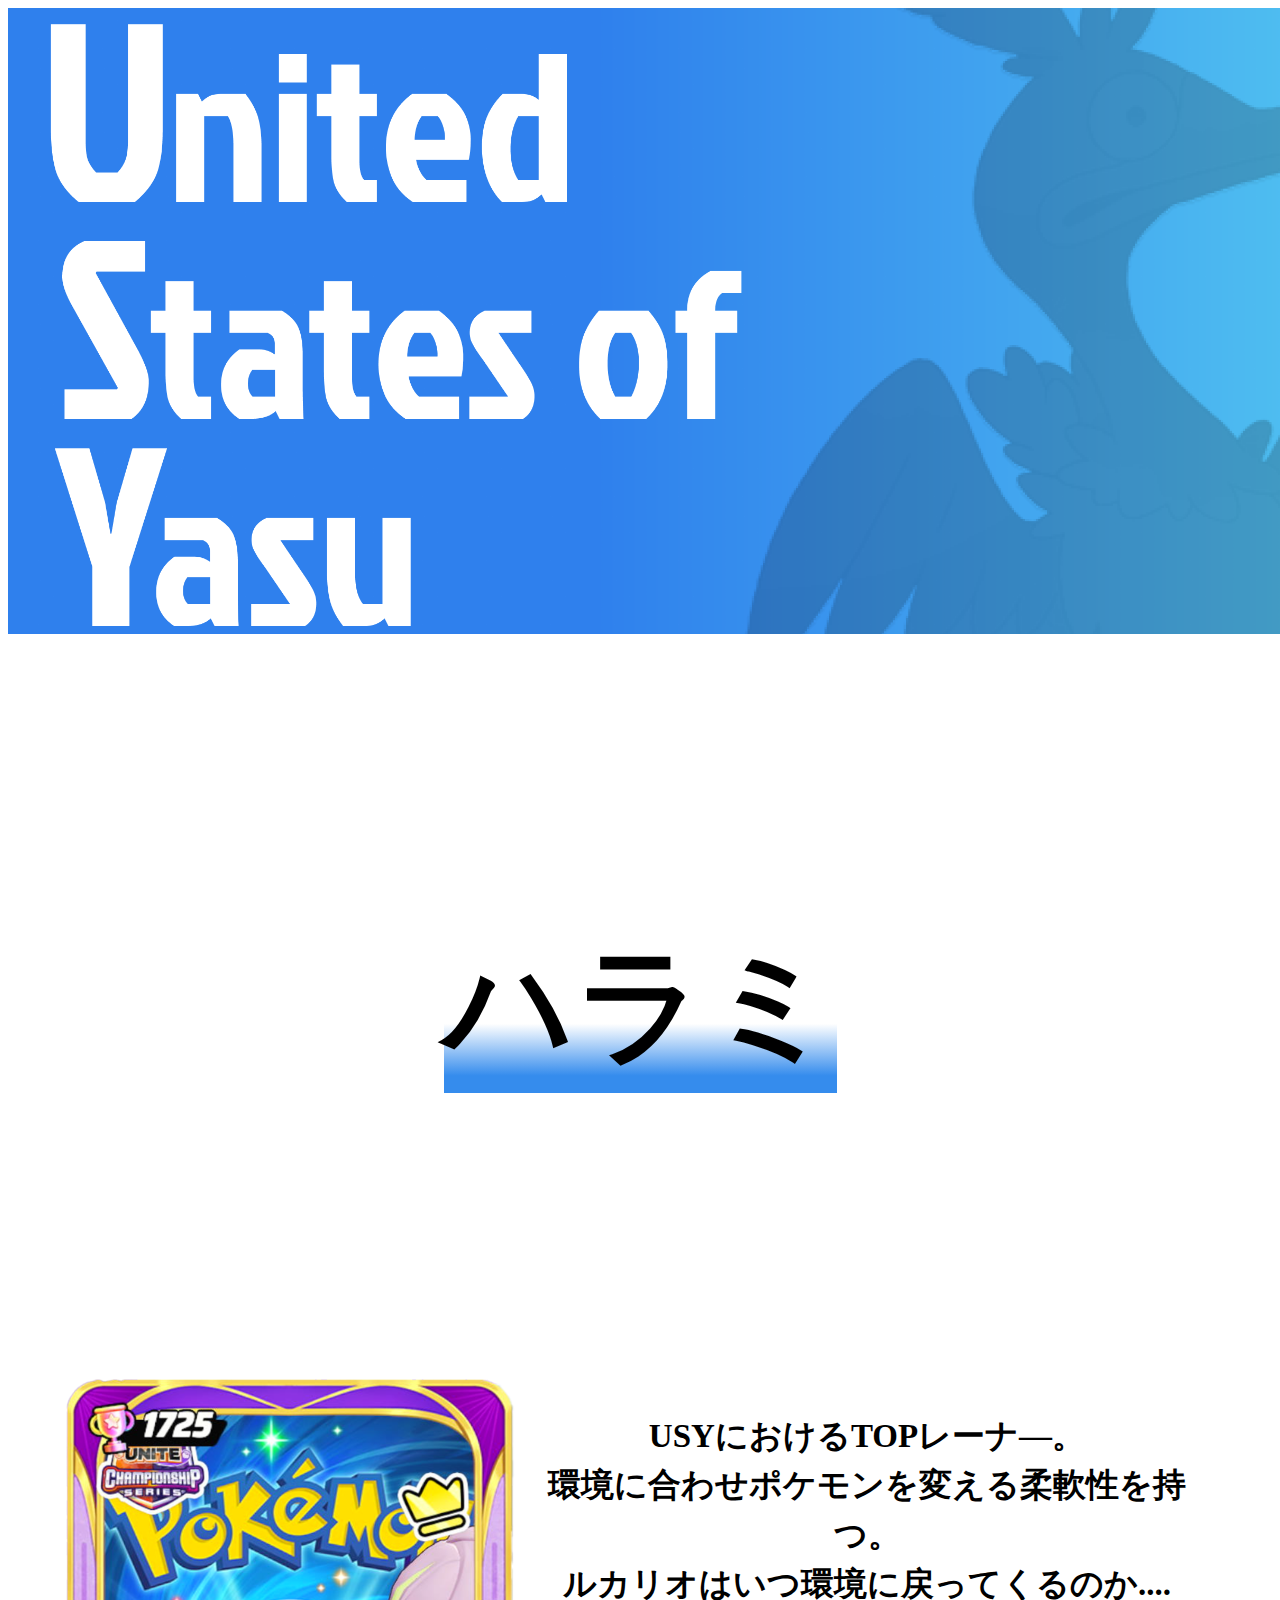
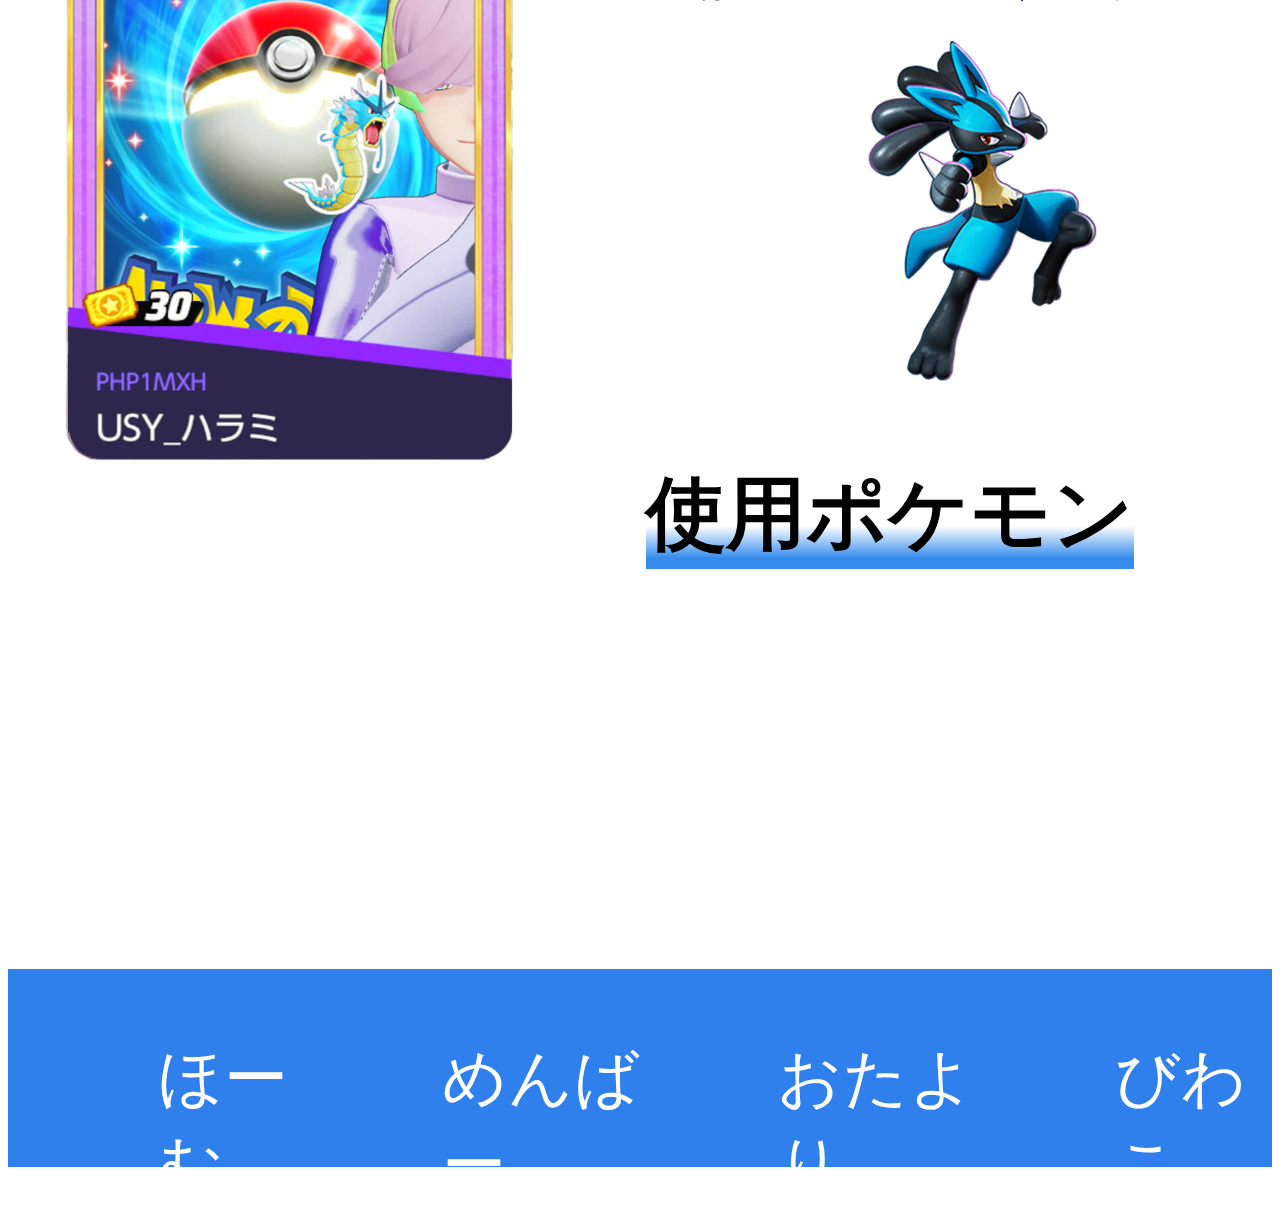
<file: member-of/harami.html>
<!DOCTYPE html>
<html lang="ja">
<head>
    <meta charset="UTF-8">
    <meta name="viewport" content="width=device-width, initial-scale=1, minimum-scale=1, maximum-scale=1, user-scalable=no">
    <title>United states of yasu</title>
    <link rel="stylesheet" href="../css/style.css">
</head>
<body>
    <main>
        <!--タイトルビュー-->
        <div class="area-top-view">
            <div class="container">
                <img class="back" src="../img/Mainvisual/Mainvis_back.png">
                <img class="img" id="title" src="../img/Mainvisual/Minvis_title.png">
                <img class="img" id="uxu" src="../img/Mainvisual/Mainvis_uxu.png">
            </div>
        </div>
    
        <!--メンバーページ-->
        <secction class="member-page-area">
            <div class="member-page-title">
                <h1 class="ttl-member">ハラミ</h1>
            </div>

            <div class="container">
                <img class="member-page-img" src="../img/member/player/4-ハラミ.svg">
                <div class="member-int-container">
                    <h3 class="member-page-intro">USYにおけるTOPレーナ―。<br>環境に合わせポケモンを変える柔軟性を持つ。<br>ルカリオはいつ環境に戻ってくるのか....</h3>
                </div>
                <img class="member-page-pokemon" src="../img/member/pokemon/ルカリオ.png">
                <h1 class="ttl-member2">使用ポケモン</h1>
            </div>
        </secction>

    <footer>
        <div class="container">
            <ul class="footer-nav">
                <li class="home"><a href="../index.html">ほーむ</a></li>
                <li class="member"><a href="../member.html">めんばー</a></li>
                <li class="contact"><a href="../contact.html">おたより</a></li>
                <li class="biwako"><a href="">びわこ</a></li>
            </ul>
        </div>
    </footer>
</body>
</html>
</file>
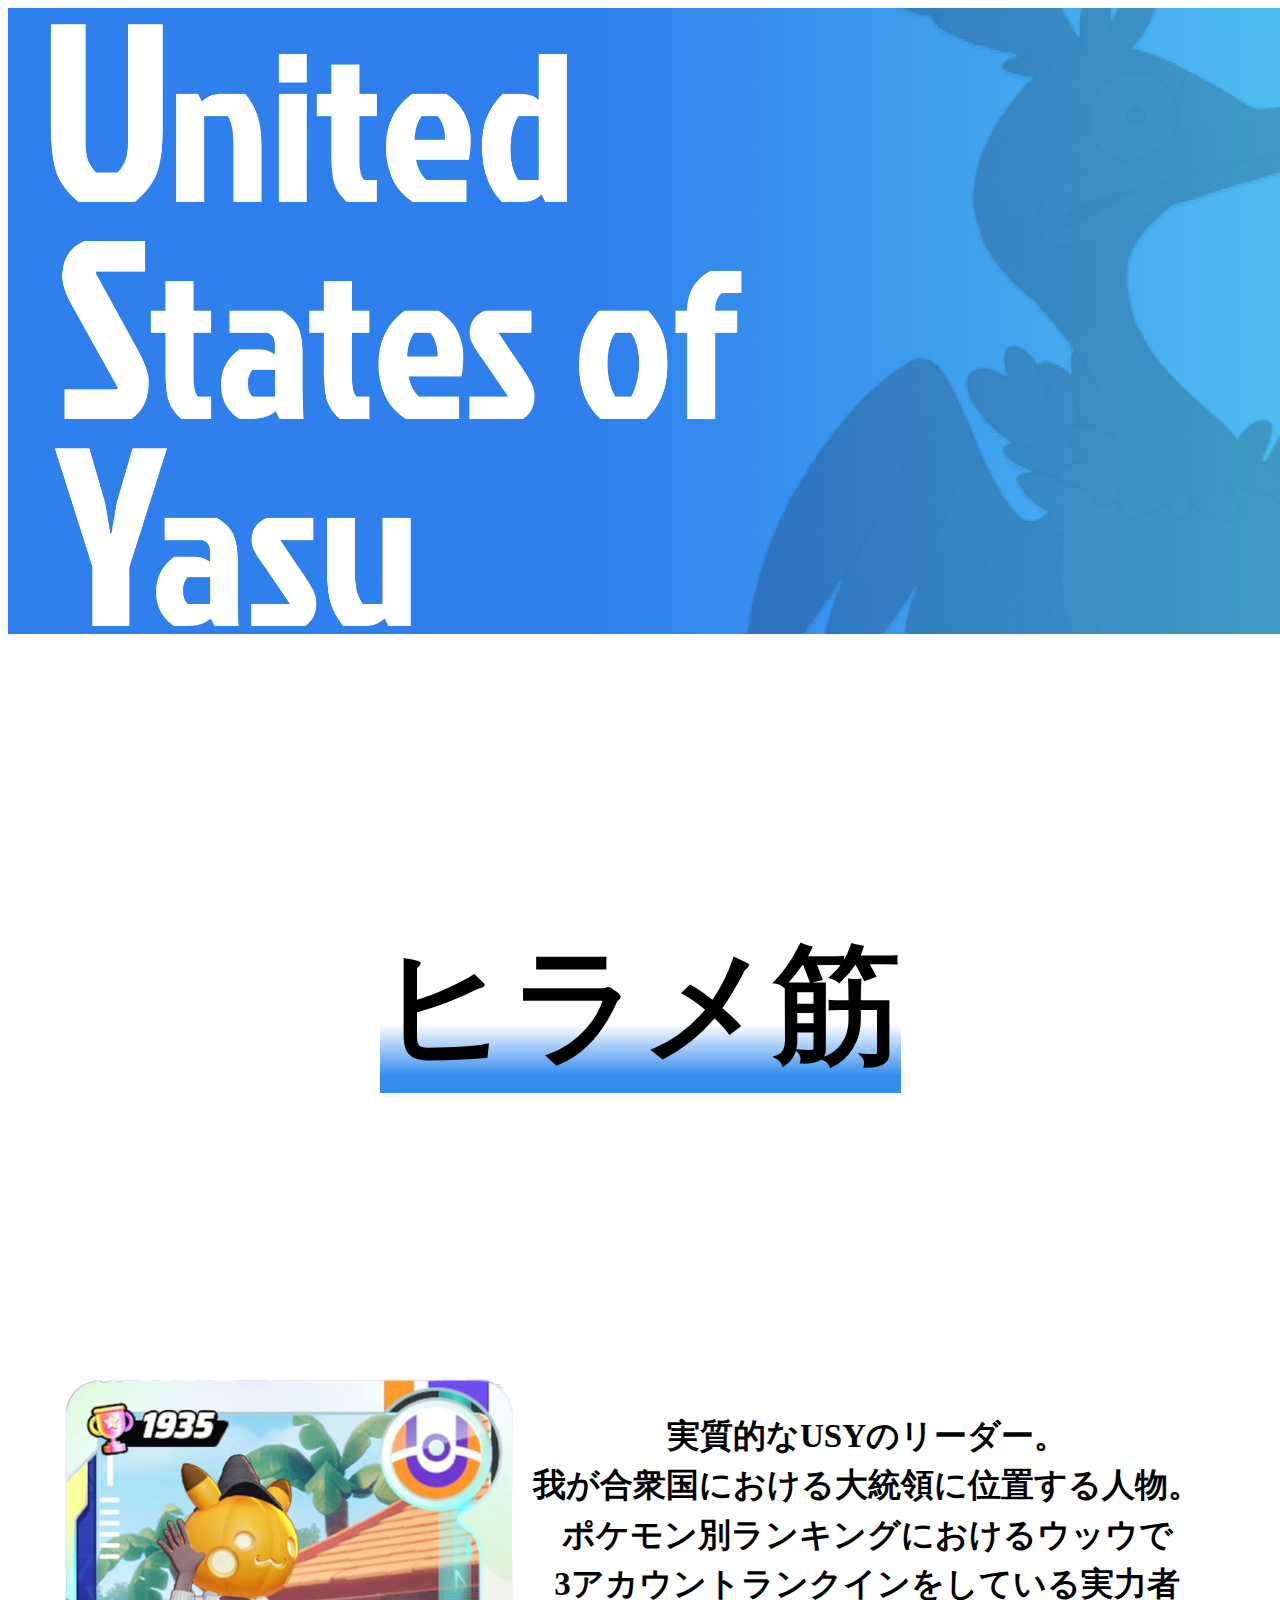
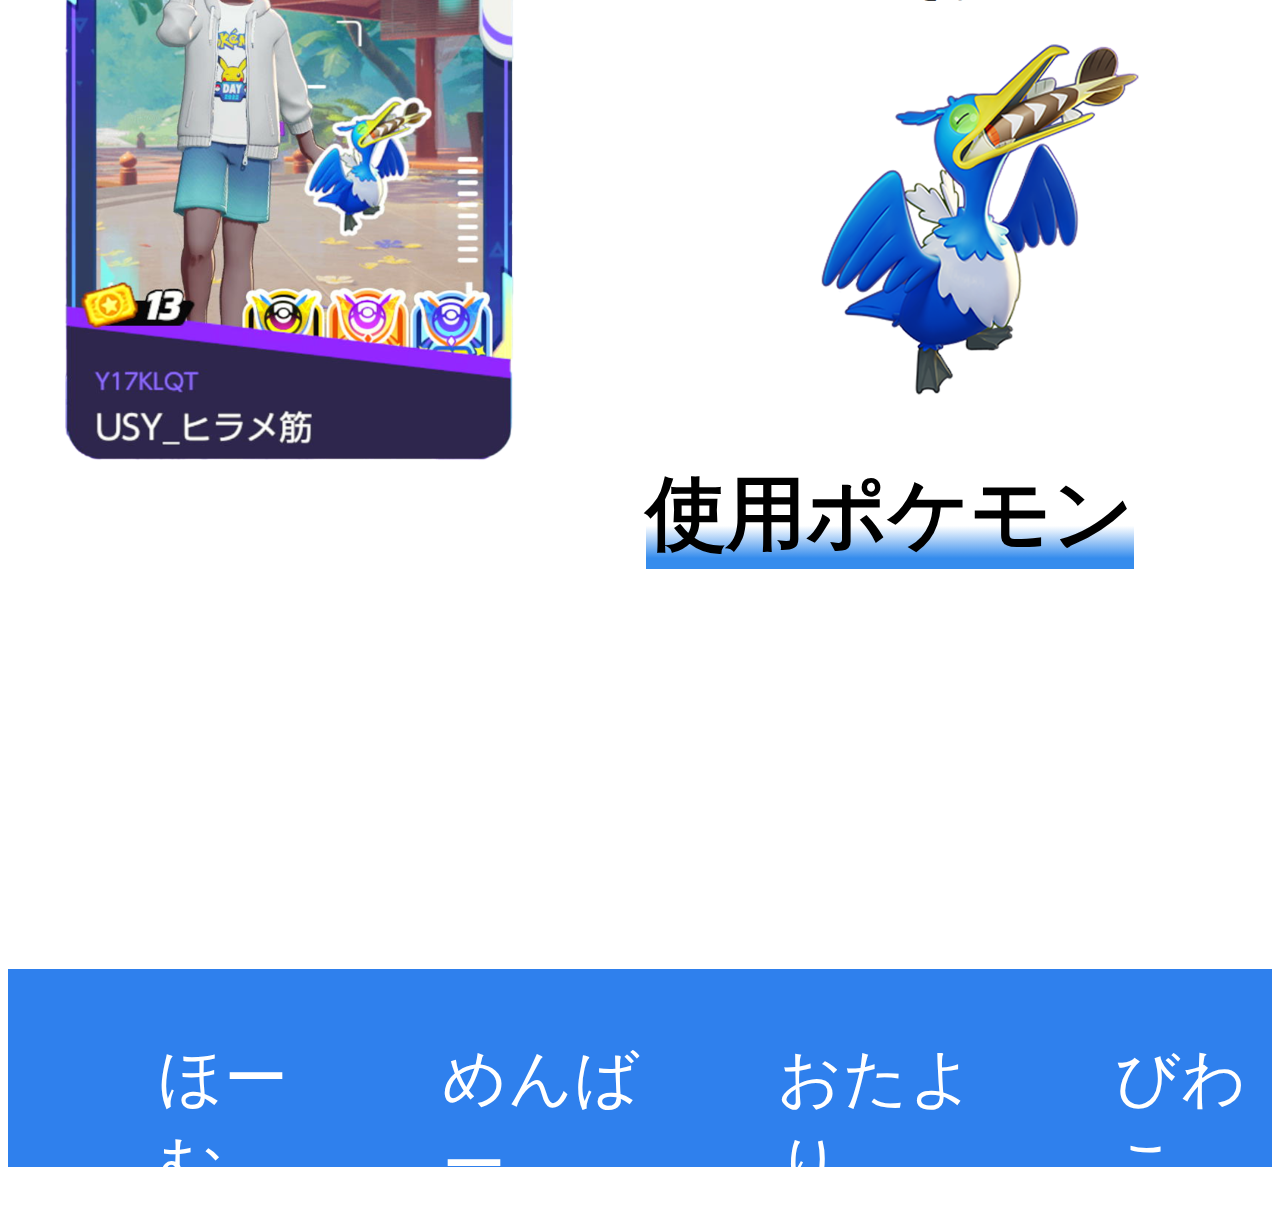
<file: member-of/hiramekin.html>
<!DOCTYPE html>
<html lang="ja">
<head>
    <meta charset="UTF-8">
    <meta name="viewport" content="width=device-width, initial-scale=1, minimum-scale=1, maximum-scale=1, user-scalable=no">
    <title>United states of yasu</title>
    <link rel="stylesheet" href="../css/style.css">
</head>
<body>
    <main>
        <!--タイトルビュー-->
        <div class="area-top-view">
            <div class="container">
                <img class="back" src="../img/Mainvisual/Mainvis_back.png">
                <img class="img" id="title" src="../img/Mainvisual/Minvis_title.png">
                <img class="img" id="uxu" src="../img/Mainvisual/Mainvis_uxu.png">
            </div>
        </div>
    
        <!--メンバーページ-->
        <secction class="member-page-area">
            <div class="member-page-title">
                <h1 class="ttl-member">ヒラメ筋</h1>
            </div>

            <div class="container">
                <img class="member-page-img" src="../img/member/player/5-ヒラメ筋.svg">
                <div class="member-int-container">
                    <h3 class="member-page-intro">実質的なUSYのリーダー。<br>我が合衆国における大統領に位置する人物。<br>ポケモン別ランキングにおけるウッウで<br>3アカウントランクインをしている実力者</h3>
                </div>
                <img class="member-page-pokemon" src="../img/member/pokemon/ウッウ.png">
                <h1 class="ttl-member2">使用ポケモン</h1>
            </div>
        </secction>

    <footer>
        <div class="container">
            <ul class="footer-nav">
                <li class="home"><a href="../index.html">ほーむ</a></li>
                <li class="member"><a href="../member.html">めんばー</a></li>
                <li class="contact"><a href="../contact.html">おたより</a></li>
                <li class="biwako"><a href="">びわこ</a></li>
            </ul>
        </div>
    </footer>
</body>
</html>
</file>
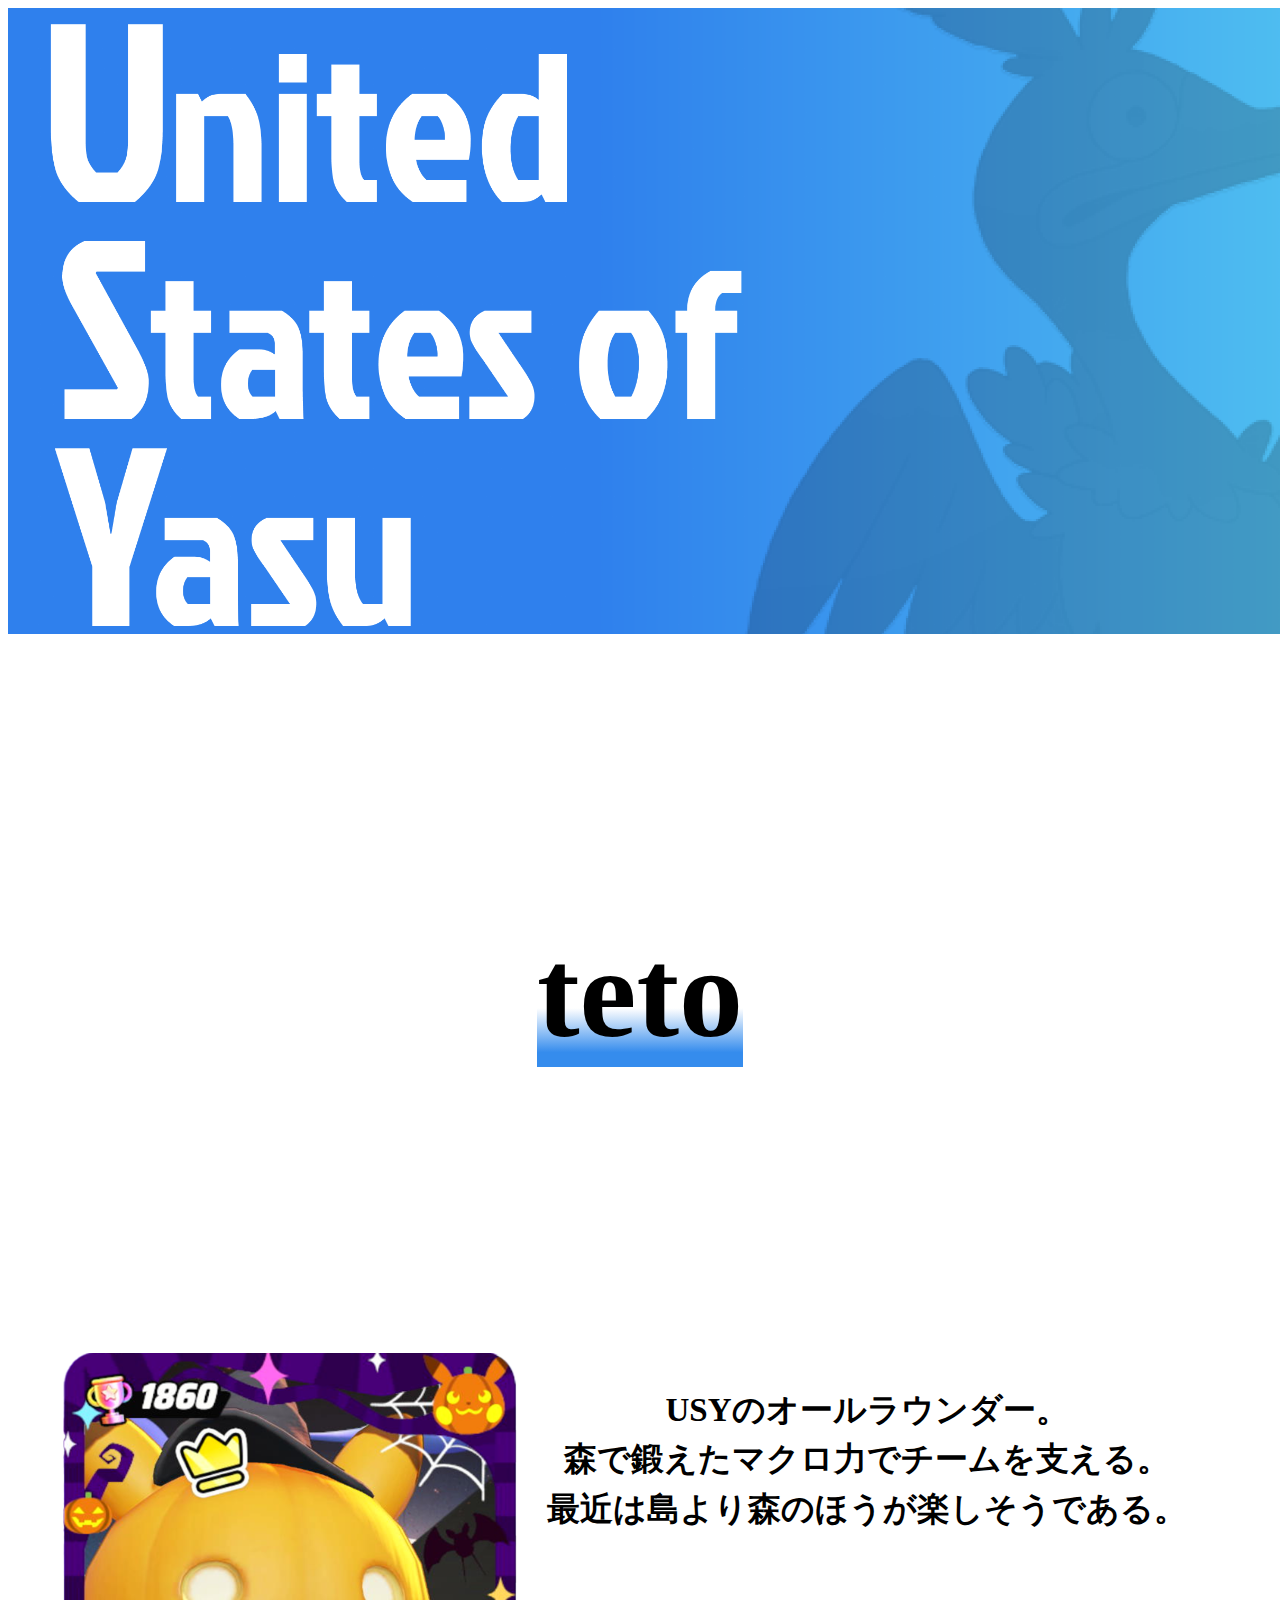
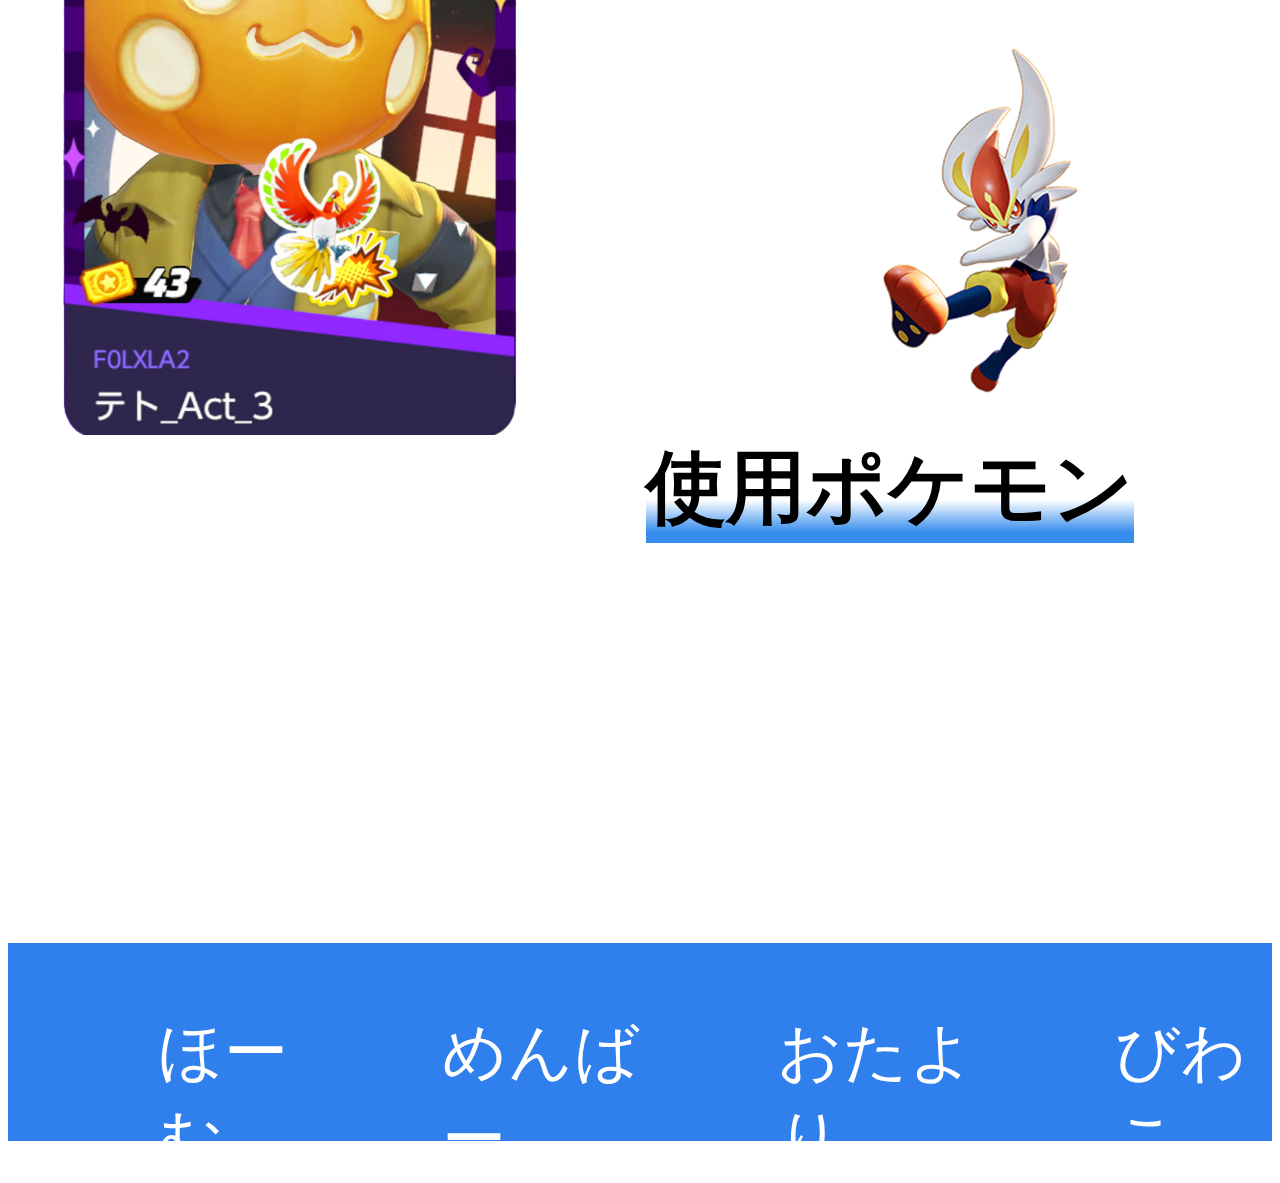
<file: member-of/teto.html>
<!DOCTYPE html>
<html lang="ja">
<head>
    <meta charset="UTF-8">
    <meta name="viewport" content="width=device-width, initial-scale=1, minimum-scale=1, maximum-scale=1, user-scalable=no">
    <title>United states of yasu</title>
    <link rel="stylesheet" href="../css/style.css">
</head>
<body>
    <main>
        <!--タイトルビュー-->
        <div class="area-top-view">
            <div class="container">
                <img class="back" src="../img/Mainvisual/Mainvis_back.png">
                <img class="img" id="title" src="../img/Mainvisual/Minvis_title.png">
                <img class="img" id="uxu" src="../img/Mainvisual/Mainvis_uxu.png">
            </div>
        </div>
    
        <!--メンバーページ-->
        <secction class="member-page-area">
            <div class="member-page-title">
                <h1 class="ttl-member">teto</h1>
            </div>

            <div class="container">
                <img class="member-page-img" src="../img/member/player/3-teto.svg">
                <div class="member-int-container">
                    <h3 class="member-page-intro">USYのオールラウンダー。<br>森で鍛えたマクロ力でチームを支える。<br>最近は島より森のほうが楽しそうである。</h3>
                </div>
                <img class="member-page-pokemon" src="../img/member/pokemon/エースバーン.png">
                <h1 class="ttl-member2">使用ポケモン</h1>
            </div>
        </secction>

    <footer>
        <div class="container">
            <ul class="footer-nav">
                <li class="home"><a href="../index.html">ほーむ</a></li>
                <li class="member"><a href="../member.html">めんばー</a></li>
                <li class="contact"><a href="../contact.html">おたより</a></li>
                <li class="biwako"><a href="">びわこ</a></li>
            </ul>
        </div>
    </footer>
</body>
</html>
</file>
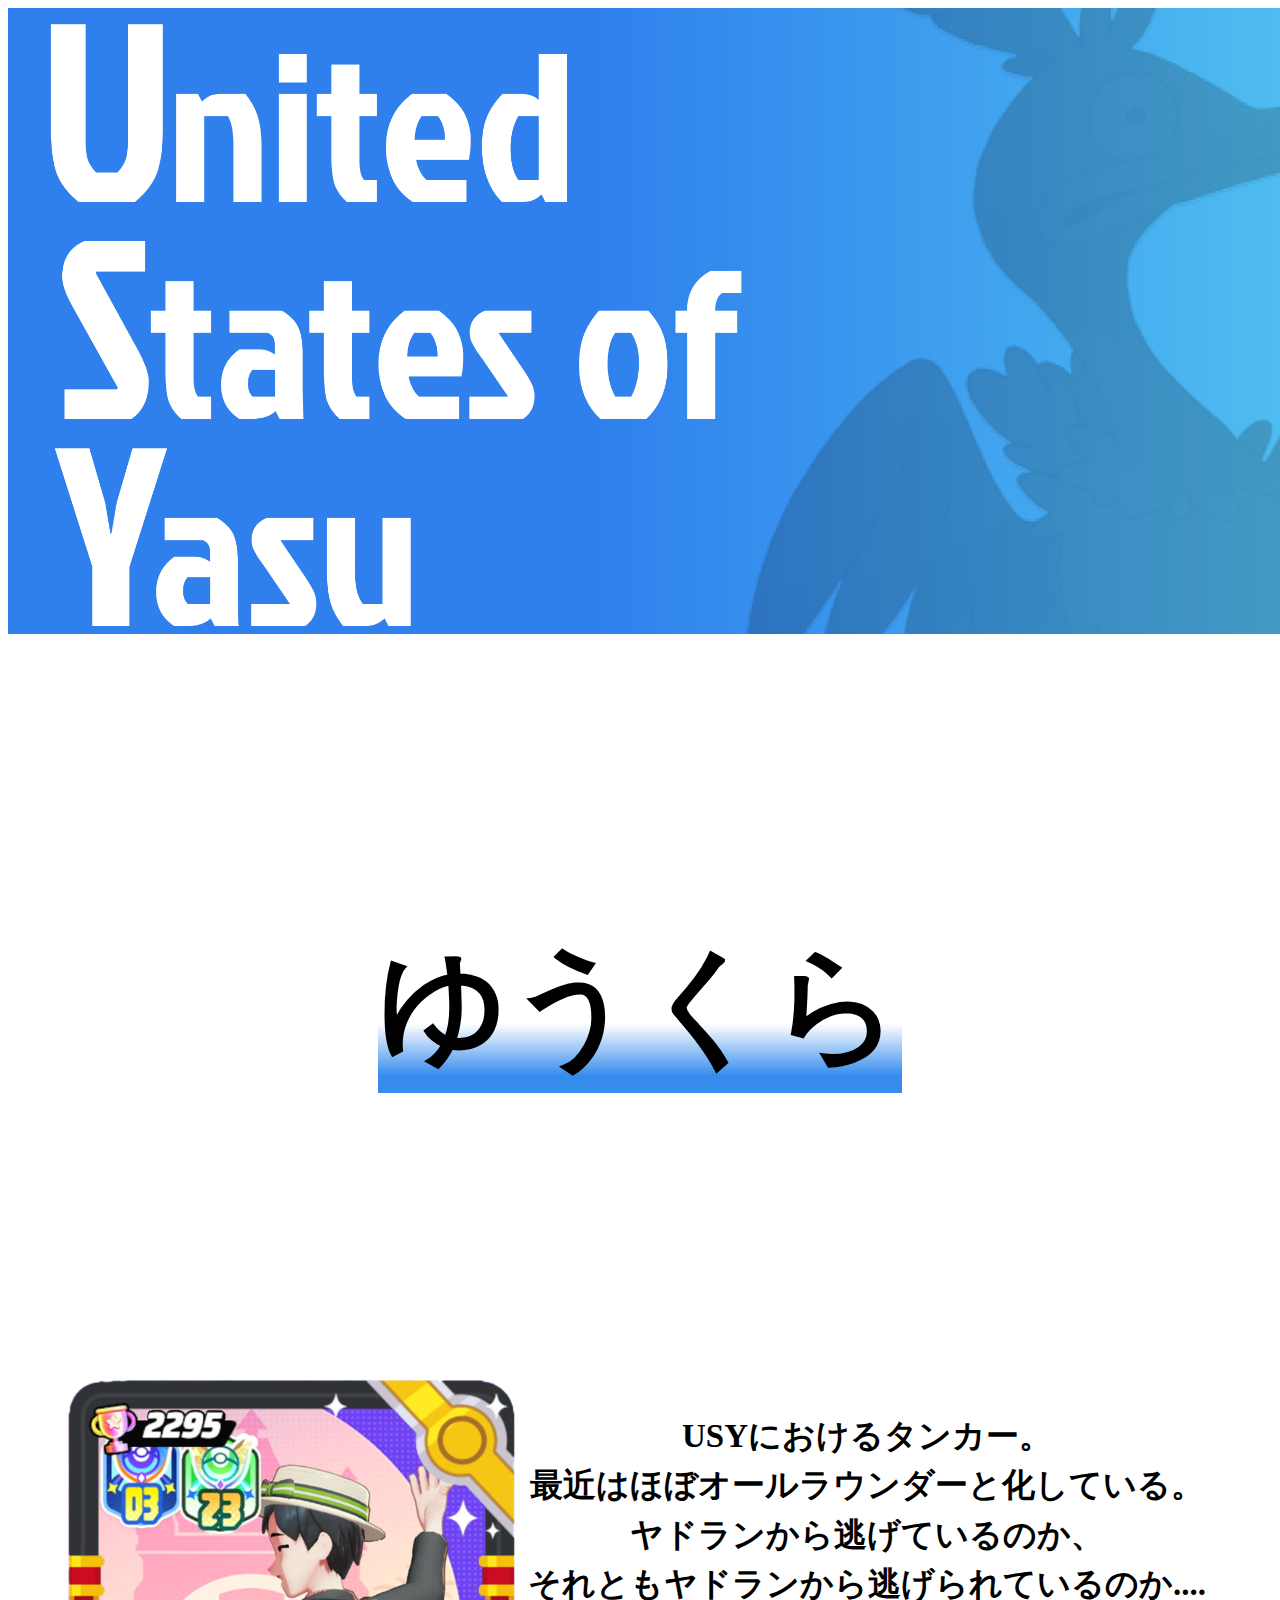
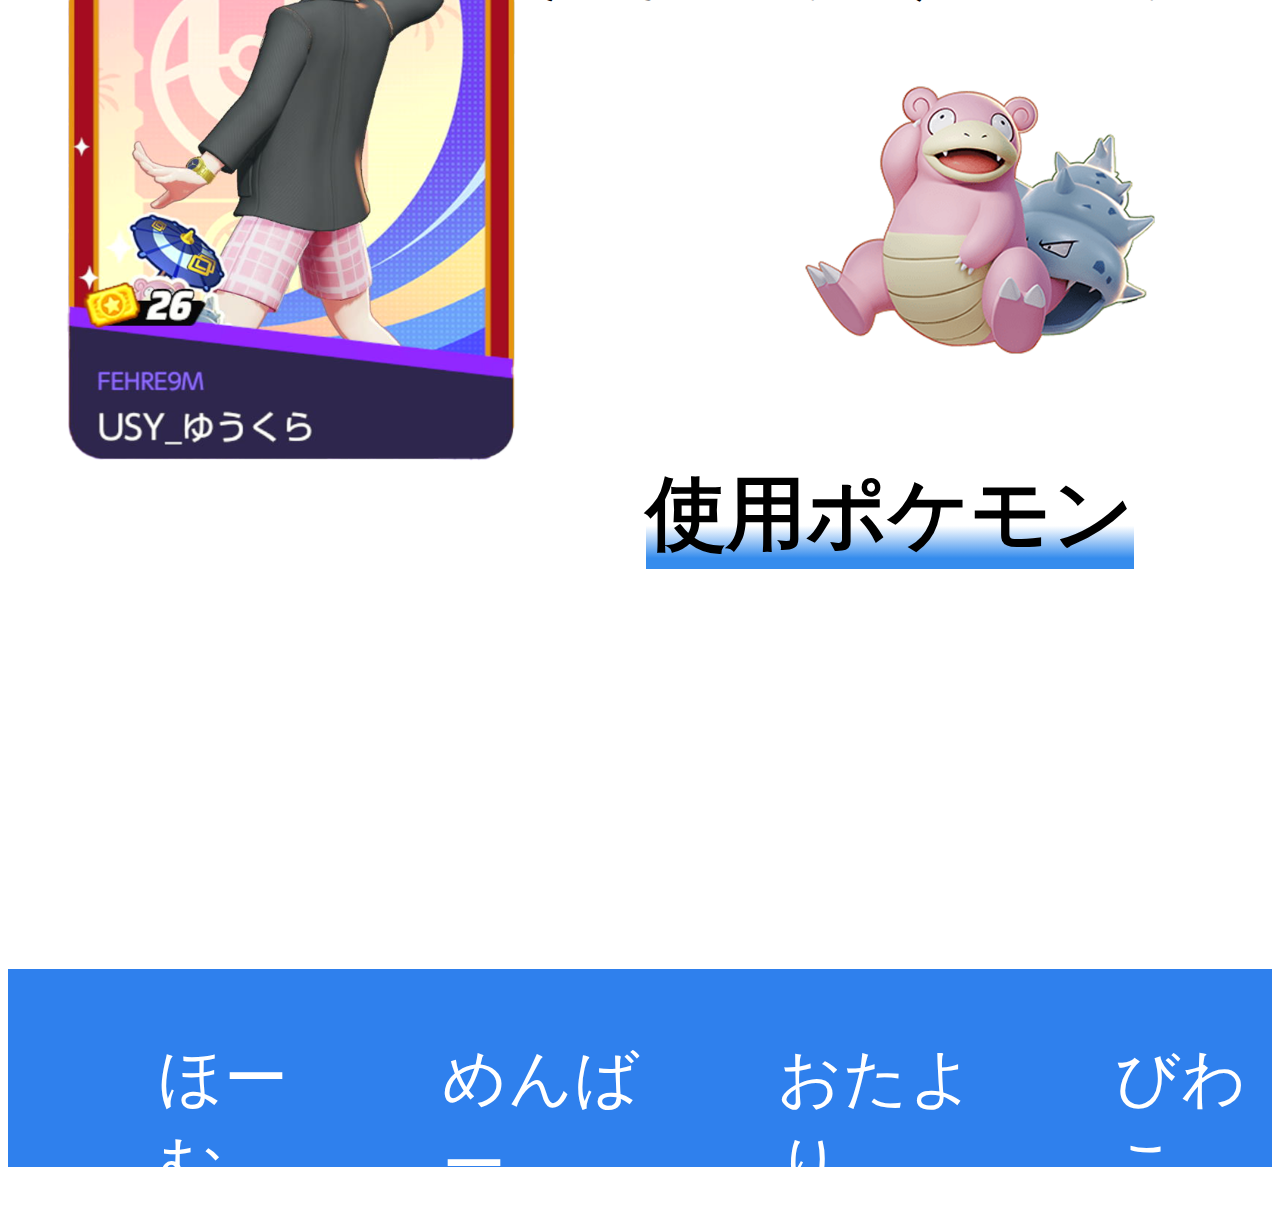
<file: member-of/yuukura.html>
<!DOCTYPE html>
<html lang="ja">
<head>
    <meta charset="UTF-8">
    <meta name="viewport" content="width=device-width, initial-scale=1, minimum-scale=1, maximum-scale=1, user-scalable=no">
    <title>United states of yasu</title>
    <link rel="stylesheet" href="../css/style.css">
</head>
<body>
    <main>
        <!--タイトルビュー-->
        <div class="area-top-view">
            <div class="container">
                <img class="back" src="../img/Mainvisual/Mainvis_back.png">
                <img class="img" id="title" src="../img/Mainvisual/Minvis_title.png">
                <img class="img" id="uxu" src="../img/Mainvisual/Mainvis_uxu.png">
            </div>
        </div>
    
        <!--メンバーページ-->
        <secction class="member-page-area">
            <div class="member-page-title">
                <h1 class="ttl-member">ゆうくら</h1>
            </div>

            <div class="container">
                <img class="member-page-img" src="../img/member/player/6-ゆうくら.svg">
                <div class="member-int-container">
                    <h3 class="member-page-intro">USYにおけるタンカー。<br>最近はほぼオールラウンダーと化している。<br>ヤドランから逃げているのか、<br>それともヤドランから逃げられているのか....</h3>
                </div>
                <img class="member-page-pokemon" src="../img/member/pokemon/ヤドラン.png">
                <h1 class="ttl-member2">使用ポケモン</h1>
            </div>
        </secction>

    <footer>
        <div class="container">
            <ul class="footer-nav">
                <li class="home"><a href="../index.html">ほーむ</a></li>
                <li class="member"><a href="../member.html">めんばー</a></li>
                <li class="contact"><a href="../contact.html">おたより</a></li>
                <li class="biwako"><a href="">びわこ</a></li>
            </ul>
        </div>
    </footer>
</body>
</html>
</file>
<file: css/style.css>
@charset "utf-8";

a {
    color: #333;
    text-decoration:none;
}

.container {
    max-width: auto;
    padding: 0 0;
    margin: 0;
}

/*メインビュータイトル*/

.area-top-view {
    height: 626px;
}

.area-top-view > .container {
    height: 626px;
    display:flex;
    padding: 0 0;
    margin: 0 auto;
}

.area-top-view > .container > .back {
    position: relative;
}

.area-top-view > .container > .img {
    position: absolute;
    height: 626px;
}

#title {
    padding: 0 0;
    margin: 0;
    top:0px;;
    left:40px;
}

#uxu {
    padding: auto;
    left: 726px;
}

/* ナビゲーション　*/

.home > .nav-container {
    background-image: url(../img/nav/nav_navback.png) ;
    background-size: 100% 100%;
    width: 160px;
    height: 420px;
    margin-top: 100px;
    position: sticky;
    top:100px;
}

.nav-area a {
    display:block;
}



.nav-area > .nav-icon img{
    position:relative;
    top: 25px;
    width: 80px;
    height:80px;
    padding: 0 0;
    margin: 0 0;
}



.nav-area {
    list-style: none;
}


/* USYについて */
.head-home{
    display: flex;
    justify-content: center;
}

.head-home h1.ttl1 {
    font-family: 'Jockey One';
    font-size: 128px;
    position: relative;
    background: linear-gradient(transparent 60%,#358CED 90%);
}

.head-home h1.ttl2 {
    font-family: 'Meiryo', 'Regular';
    font-size: 64px;
    position: relative;
    top: 120px;
}

.text p {
    font-family: 'Source Hans Sans JP', 'Regular';
    font-size: 36px;
    line-height: 90px;
    text-align: center;
}

.text > .description > span.marker{
    background: linear-gradient(transparent 60%,#358CED 90%);
}

/* 本拠地　*/
.head-ie h1.ttl-ie{
    display:flex;
    justify-content: center;
    margin-top: 400px;
    margin-left: 45px;
}

.head-ie h1.ttl-ie {
    font-family: 'Keifont','Regular';
    font-size: 128px;
    position: relative;
}

div.Map {
    display: flex;
    justify-content: center;
    margin-bottom: 300px;
}


/* フッター　*/
footer {
    background-color: #2F80ED;
    height:198px;
}

footer > .container {
    padding-top: 50px;
    padding-left: 110px;
}

.footer-nav {
    display: flex;
}

.footer-nav li + li{
    margin-left: 128px;
}

.footer-nav > li {
    list-style: none;
}

.footer-nav a {
    color: #fff;
    text-decoration: none;
    font-family: 'Keifont','Regular';
    font-size: 64px;
}

.footer-nav ul {
    padding: 0;
}

/* メンバーカード　*/

.member-area > .container > .member-title{
    display: flex;
    justify-content: center;
    margin-left: 320px;
    margin-bottom: 200px;
}

.member-area h1.ttl-member {
    font-family: 'Keifont','Regular';
    font-size: 128px;
    position: relative;
    background: linear-gradient(transparent 60%,#358CED 90%);
}

.member-card-area > .container {
    display:flex;
    flex-wrap: wrap;
    justify-content: right;
    gap:50px;
}

.member-card {
    width: 500px;
    height: 900px;
}

img.member-img1 {
    width: 454px;
    height: 682px;
    position: absolute;
}

img.member-img2 {
    width:300px;
    height: 300px;
    position:relative;
    top: 470px;
    left: 250px;
}

/* お問い合わせフォーム　*/

.contact-area > .container > .contact-title {
    display: flex;
    justify-content: center;
}

.contact-title > h1.ttl-contact {
    font-family: 'Keifont','Regular';
    font-size: 128px;
    position: relative;
    background: linear-gradient(transparent 60%,#358CED 90%);
}

.contact-area > .container > .contact-home-area > .contact-p {
    display:flex;
    justify-content: center;
}

.contact-area > .container > .contact-home-area p{
    font-family: 'Keifont','Regular';
    font-size: 24px;
    position: relative;
    margin-bottom: 120px;
}

.contact-area > .container {
    margin-left: 150px;
}

dl{
    width: 990px;
    border-top: 1px solid #358CED;
    border-right: 1px solid #358CED;
    border-left: 1px solid #358CED; 
    margin-left: 160px;
}

dl dd {
    border-bottom: 1px solid #358CED;
    margin:0;
    padding: 1em 0 1em 18em;
}

label {
    margin-right: 1em;
    
}

input {
    font-size: 1em;
    padding: 5px;
}


dl dt{
    font-family: "Keifont","Regular";
    font-size: 20px;
    display: flex;
    padding: 30px;
}

input[type="text"] {
    width: 300px;
}

input[type="email"] {
    width: 300px;
}

dl dt .must{
    color: #d23939;
}

p.submit {
    text-align: center;
}

input[type="submit"] {
    padding: 20px 100px;
    background: #358CED;
    color:aliceblue;
    font-weight: bolder;
    border-radius: 15px;
    cursor: pointer;
}

/* 各メンバーページ　*/
.member-page-area > .member-page-title {
    margin-top: 200px;
}

.member-page-area > .container{
    margin-top: 40px;
    margin-bottom: 400px;
}

.member-page-title {
    display: flex;
    justify-content:center;
    margin-bottom: 200px;
}

.member-page-area > .container {
    display: flex;
    flex-wrap: wrap;
    justify-content:center;
}

h3.member-page-intro {
    text-align: center;
}

.member-page-area > .container > .member-int-container{
    width: 700px;
    height: auto;
}

.member-page-area > .container > .member-page-img {
    width: 454px;
    height: 682px;
    position:relative;
}

.member-page-area > .container > .member-page-pokemon {
    width:400px;
    height: 400px;
    position:absolute;
    top: 1620px;
    left: 780px;
    margin: 0;
    padding: 0;
}

.member-page-title > h1.ttl-member {
    font-family: 'Keifont','Regular';
    font-size: 128px;
    position: relative;
    background: linear-gradient(transparent 60%,#358CED 90%);
}

.member-int-container > h3.member-page-intro {
    font-family: 'Source Hans Sans JP', 'Regular';
    font-size: 33px;
    line-height: 150%;
    text-align: center;
}

.member-page-area > .container > h1.ttl-member2 {
    font-family: 'Keifont','Regular';
    font-size: 80px;
    left: 250px;
    position: relative;
    background: linear-gradient(transparent 60%,#358CED 90%);
    padding: 0;
    margin: 0;
}

/*　アニメーション定義 */
.nav-icon:hover img {
    transform: scale(1.2);
    transition: 0.8s all;
}

.member-card:hover img {
    transform: scale(1.2);
    transition: 0.5s all;
}

footer{
    ul{
        li{
            a {
                font-size: 2rem;
                &:hover {
                    color: #000;
                }
            }
        }
    }
}

/*　CSSアニメーション */

.area-top-view > .container > .img {
    animation-duration: 2s;
    animation-name: slidein;
    animation-timing-function: ease;
}

.area-home-about > .container > .head-home {
    animation-duration: 2s;
    animation-name: slidein;
    animation-timing-function: ease;
}

.area-home-about > .container > .text {
    animation-duration: 2s;
    animation-name: slidein;
    animation-timing-function: ease;
}


.area-home-ie > .container > .head-ie {
    animation-duration: 2s;
    animation-name: slidein;
    animation-timing-function: ease;
}

.member-area > .container > .member-title{
        animation-duration: 2s;
        animation-name: fadeup;
        animation-timing-function: ease;
}

@keyframes slidein {
    from{
        margin-left:50%;
        opacity: 0;
    }

    to {
        margin-left: 0%;
        opacity: 100%;
    }
}

@keyframes fadeup {
    from{
        opacity: 0;
        font-size: 0;
    }
    to {
        opacity: 100%;
        font-size: 100%;
    }
}

/* レスポンシブデザインチャレンジ */

/*スマホ*/
@media screen and (max-width: 768px) {
    
body{
    width: 362px;
}

/*メインビュータイトル*/

.area-top-view {
    width: 362px;
    height: 300px;
}

.area-top-view > .container {
    width: 362px;
    height: 300px;
    display:flex;
    padding: 0 0;
    margin: 0 auto;
}

.area-top-view > .container > .back {
    position: relative;
    width: 362px;
}

.area-top-view > .container > .img {
    position: absolute;
    height: 300px;
}

.area-top-view > .container > #uxu {
    position: absolute;
    height: 300px;
}

#title {
    padding: 0 0;
    margin: 0;
    top:0px;;
    left:20px;
}

#uxu {
    padding: auto;
    left: 100px;
    display: none;
}


/* ナビゲーション　*/

.home > .nav-container {
    background-image: url(../img/nav/nav_navback.png) ;
    background-size: 100% 100%;
    width: 80px;
    height: 210px;
    margin-top: 100px;
    position: sticky;
    top:100px;
}

.nav-area > .nav-icon img{
    position:relative;
    top: 15px;
    left: -20px;
    width: 40px;
    height:40px;
    padding: 0 0 0 0;
    margin: 0 0 0 0;
}

/* USYについて */
.head-home h1.ttl1 {
    font-family: 'Jockey One';
    font-size: 64px;
    position: relative;
    background: linear-gradient(transparent 60%,#358CED 90%);
}

.head-home h1.ttl2 {
    font-family: 'Meiryo', 'Regular';
    font-size: 32px;
    position: relative;
    top: 70px;
}

.text p {
    font-family: 'Source Hans Sans JP', 'Regular';
    font-size: 10px;
    line-height: 45px;
    text-align: center;
}

/* 本拠地　*/

.head-ie h1.ttl-ie {
    font-family: 'Keifont','Regular';
    font-size: 64px;
    position: relative;
}

div.Map {
    display: flex;
    justify-content: center;
    margin-bottom: 300px;
    width: 362px;
    height: 400px;
}

/* フッター */

footer > .container {
    padding-top: 25px;
    padding-left:2px;
}

.footer-nav li + li{
    margin-left: 15px;
}

.footer-nav > li {
    list-style: none;
}

.footer-nav a {
    color: #fff;
    text-decoration: none;
    font-family: 'Keifont','Regular';
    font-size: 18px;
}

footer {
    height:99px;
}

/* メンバーカード */

.member-area > .container > .member-title{
    display: flex;
    justify-content: center;
    margin-left: 60px;
    margin-bottom: 200px;
}

.member-area h1.ttl-member {
    font-family: 'Keifont','Regular';
    font-size: 45px;
    position: relative;
    background: linear-gradient(transparent 60%,#358CED 90%);
}

.member-card {
    width: 362px;
    height: 500px;
}

img.member-img1 {
    width: 227px;
    height: 341px;
    position: absolute;
    left: 100px;
}

img.member-img2 {
    width:150px;
    height: 150px;
    position:relative;
    top: 270px;
    left: 200px;
}

/* 各メンバーページ　*/

.member-page-area > .member-page-title {
    margin-top: 200px;
}

.member-page-area > .container{
    margin-top: 40px;
    margin-bottom: 40px;
}

.member-page-title {
    display: flex;
    justify-content:center;
    margin-bottom: 200px;
}

.member-page-area > .container {
    display: flex;
    justify-content:center;
}

h3.member-page-intro {
    text-align: center;
}

.member-page-area > .container > .member-page-img {
    width: 350px;
    height: 500px;
    position:relative;
}

.member-page-area > .container > .member-page-pokemon {
    width: 350px;
    height: 350px;
    position:relative;
    top: 0px;
    left: 0px;
    margin: 0;
    padding: 0;
}

.member-page-title > h1.ttl-member {
    font-family: 'Keifont','Regular';
    font-size: 64px;
    position: relative;
    background: linear-gradient(transparent 60%,#358CED 90%);
}

.member-int-container > h3.member-page-intro {
    font-family: 'Source Hans Sans JP', 'Regular';
    font-size: 15px;
    line-height: 150%;
    text-align: center;
}

.member-page-area > .container > h1.ttl-member2 {
    font-family: 'Keifont','Regular';
    font-size: 40px;
    left: 0;
    position: relative;
    background: linear-gradient(transparent 60%,#358CED 90%);
    padding: 0;
    margin: 0;
}

/* コンタクトページ　*/


.contact-area > .container > .contact-title {
    display: flex;
    justify-content: center;
    left:10px;
}

.contact-title > h1.ttl-contact {
    font-family: 'Keifont','Regular';
    font-size: 128%;
    position: relative;
    background: linear-gradient(transparent 60%,#358CED 90%);
}

.contact-area > .container > .contact-home-area > .contact-p {
    display:flex;
    justify-content: center;
}

.contact-area > .container > .contact-home-area p{
    font-family: 'Keifont','Regular';
    font-size: 80%;
    position: relative;
    margin-bottom: 120px;
}


dl{
    width: 200px;
    border-top: 1px solid #358CED;
    border-right: 1px solid #358CED;
    border-left: 1px solid #358CED; 
    margin-left: 0px;
}

dl dd {
    border-bottom: 1px solid #358CED;
    margin:0;
    padding: 1px 0 1px 18px;
}

label {
    margin-right: 1px;
    
}

input {
    font-size: 15px;
    padding: 5px;
}


dl dt{
    font-family: "Keifont","Regular";
    font-size: 15px;
    display: flex;
    padding: 30px;
}

input[type="text"] {
    width: 150px;
}

input[type="email"] {
    width: 150px;
}

textarea {
    width: 150px;
}

dl dt .must{
    color: #d23939;
}

p.submit {
    text-align: center;
}

input[type="submit"] {
    padding: 20px 50px;
    background: #358CED;
    color:aliceblue;
    font-weight: bolder;
    border-radius: 15px;
    cursor: pointer;
}


}
</file>
